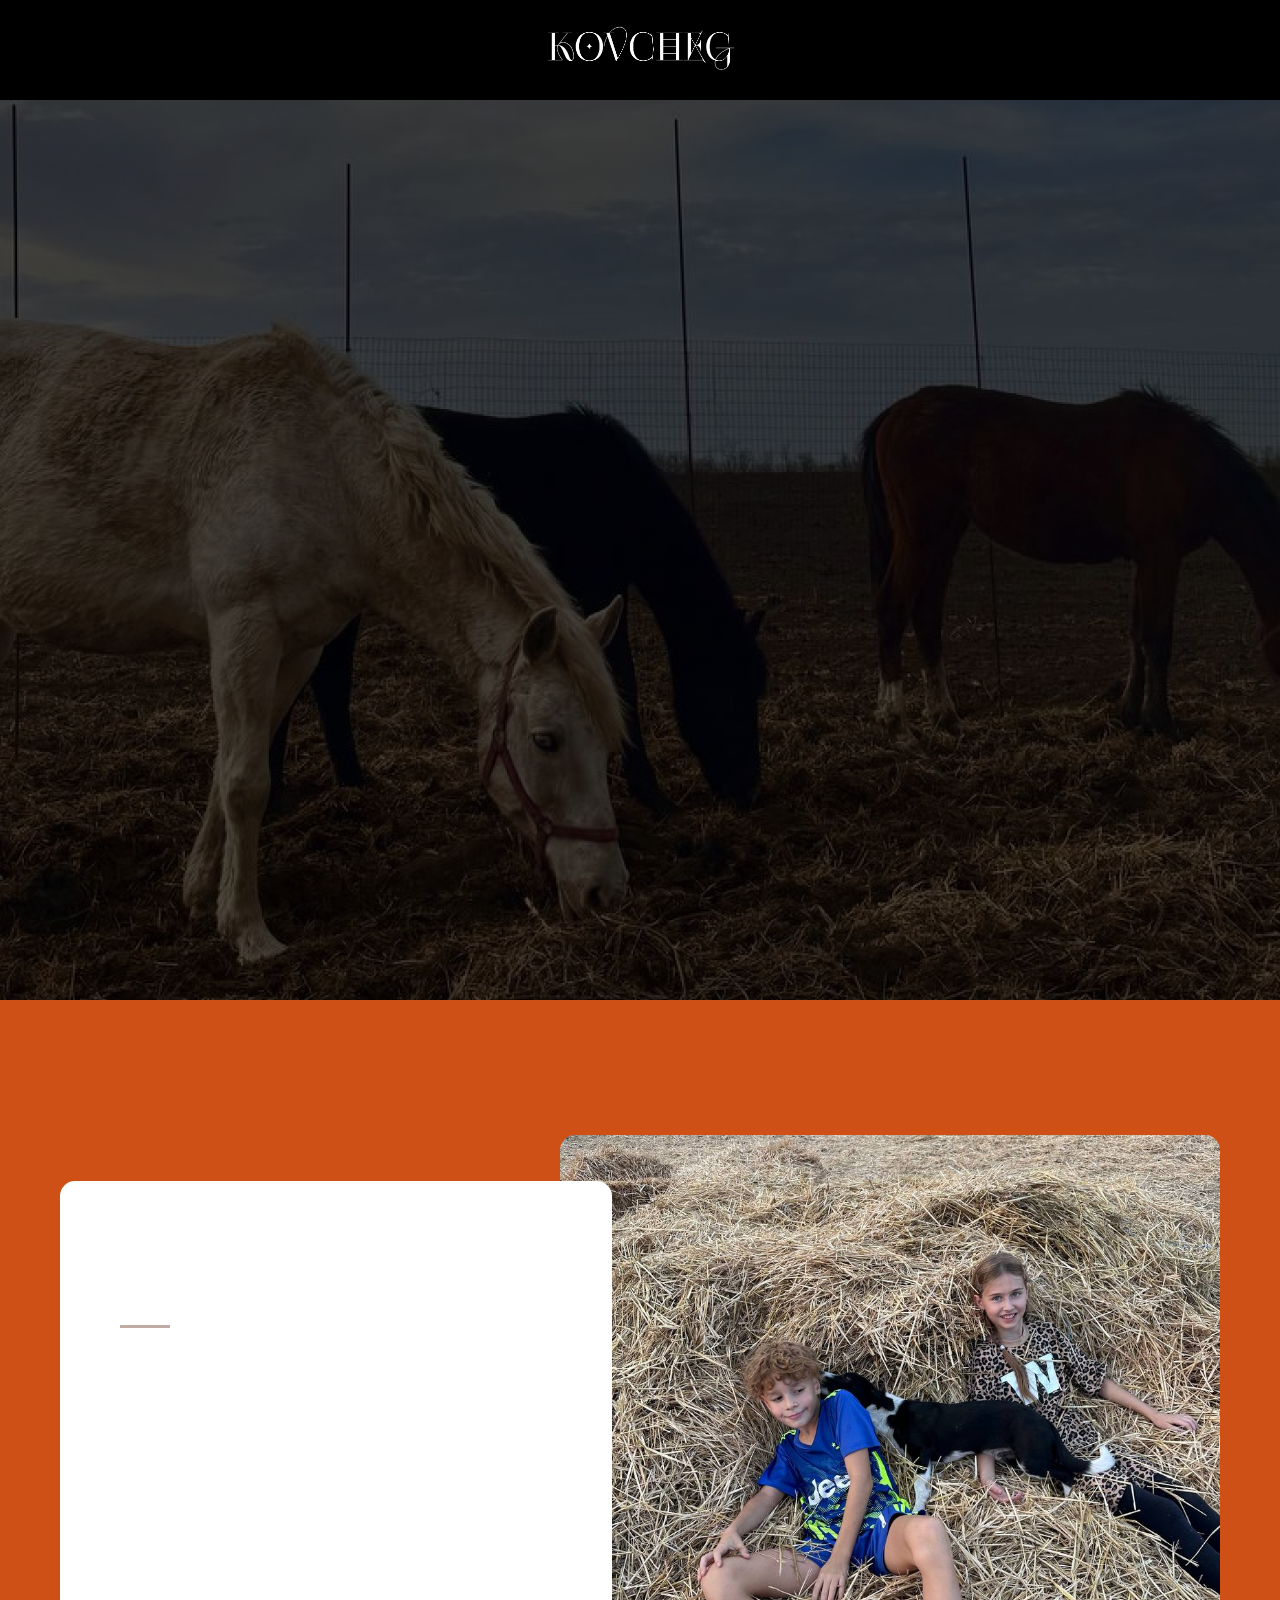
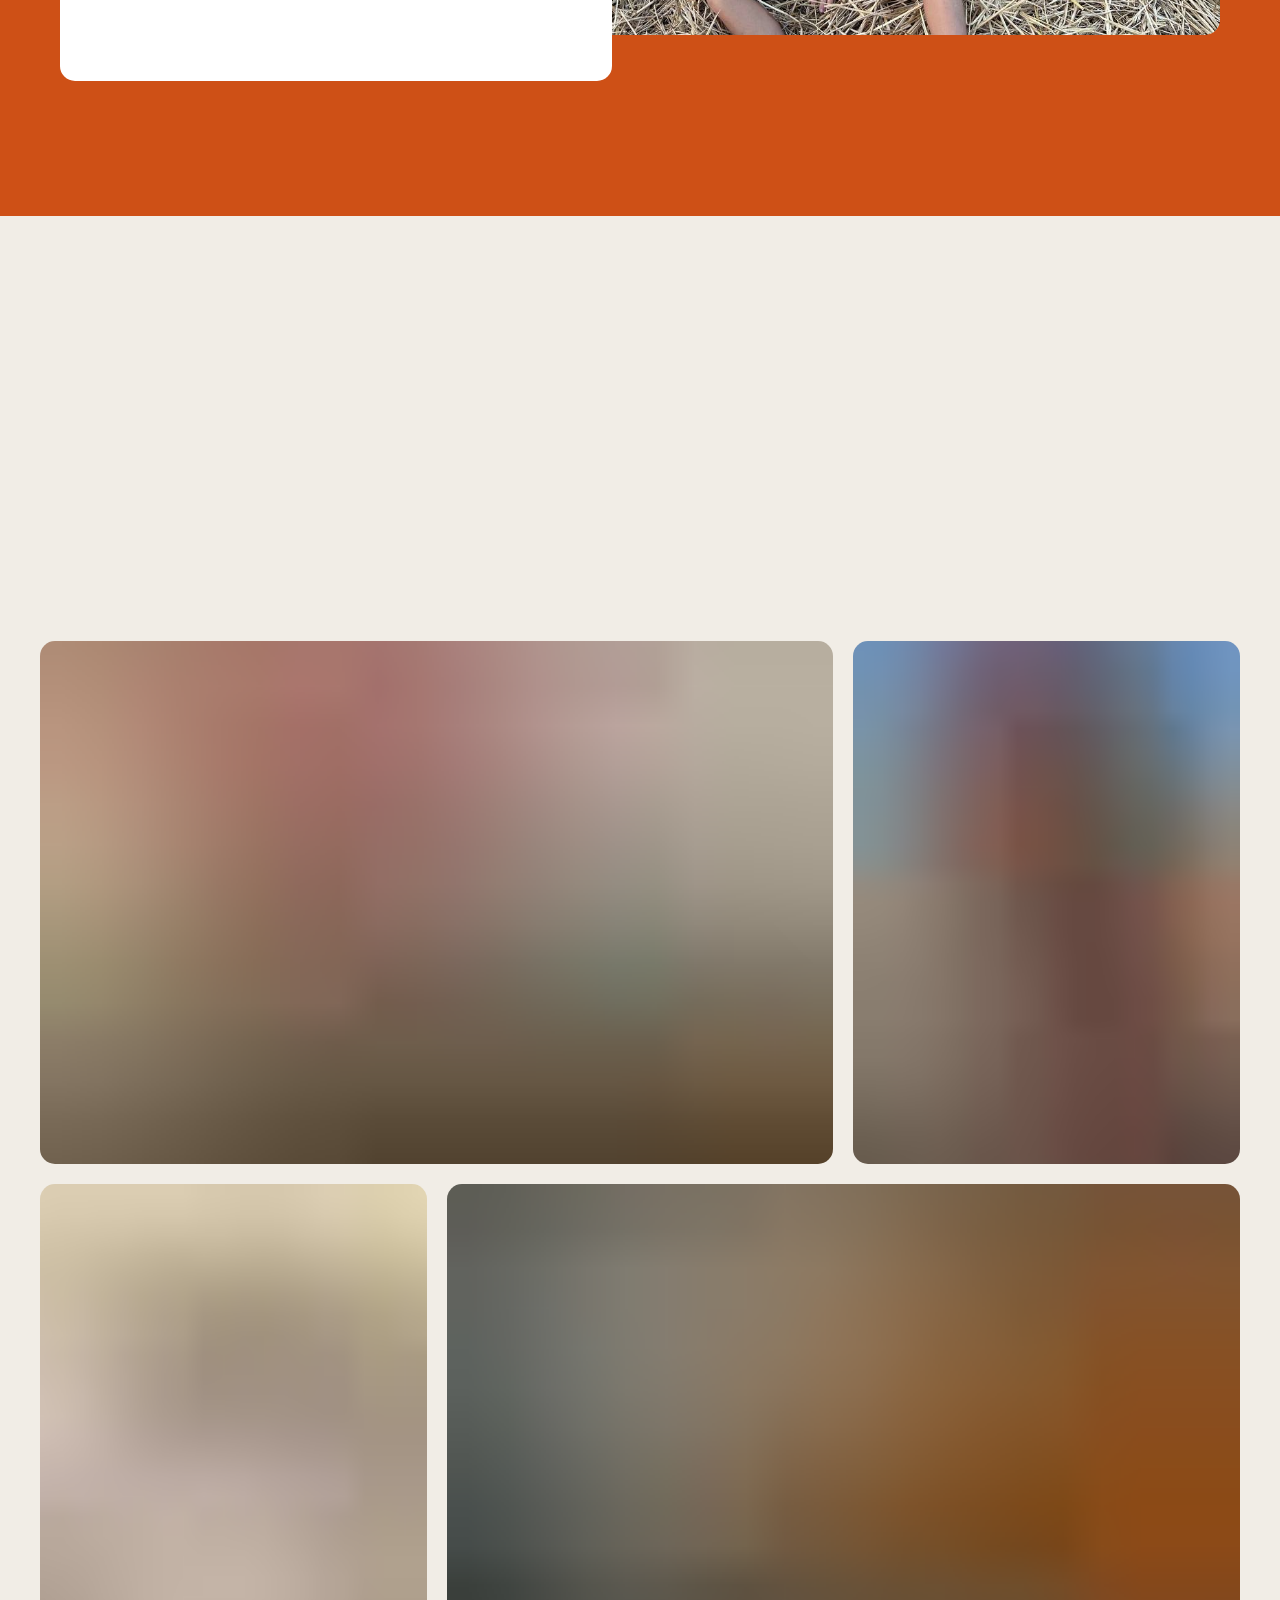
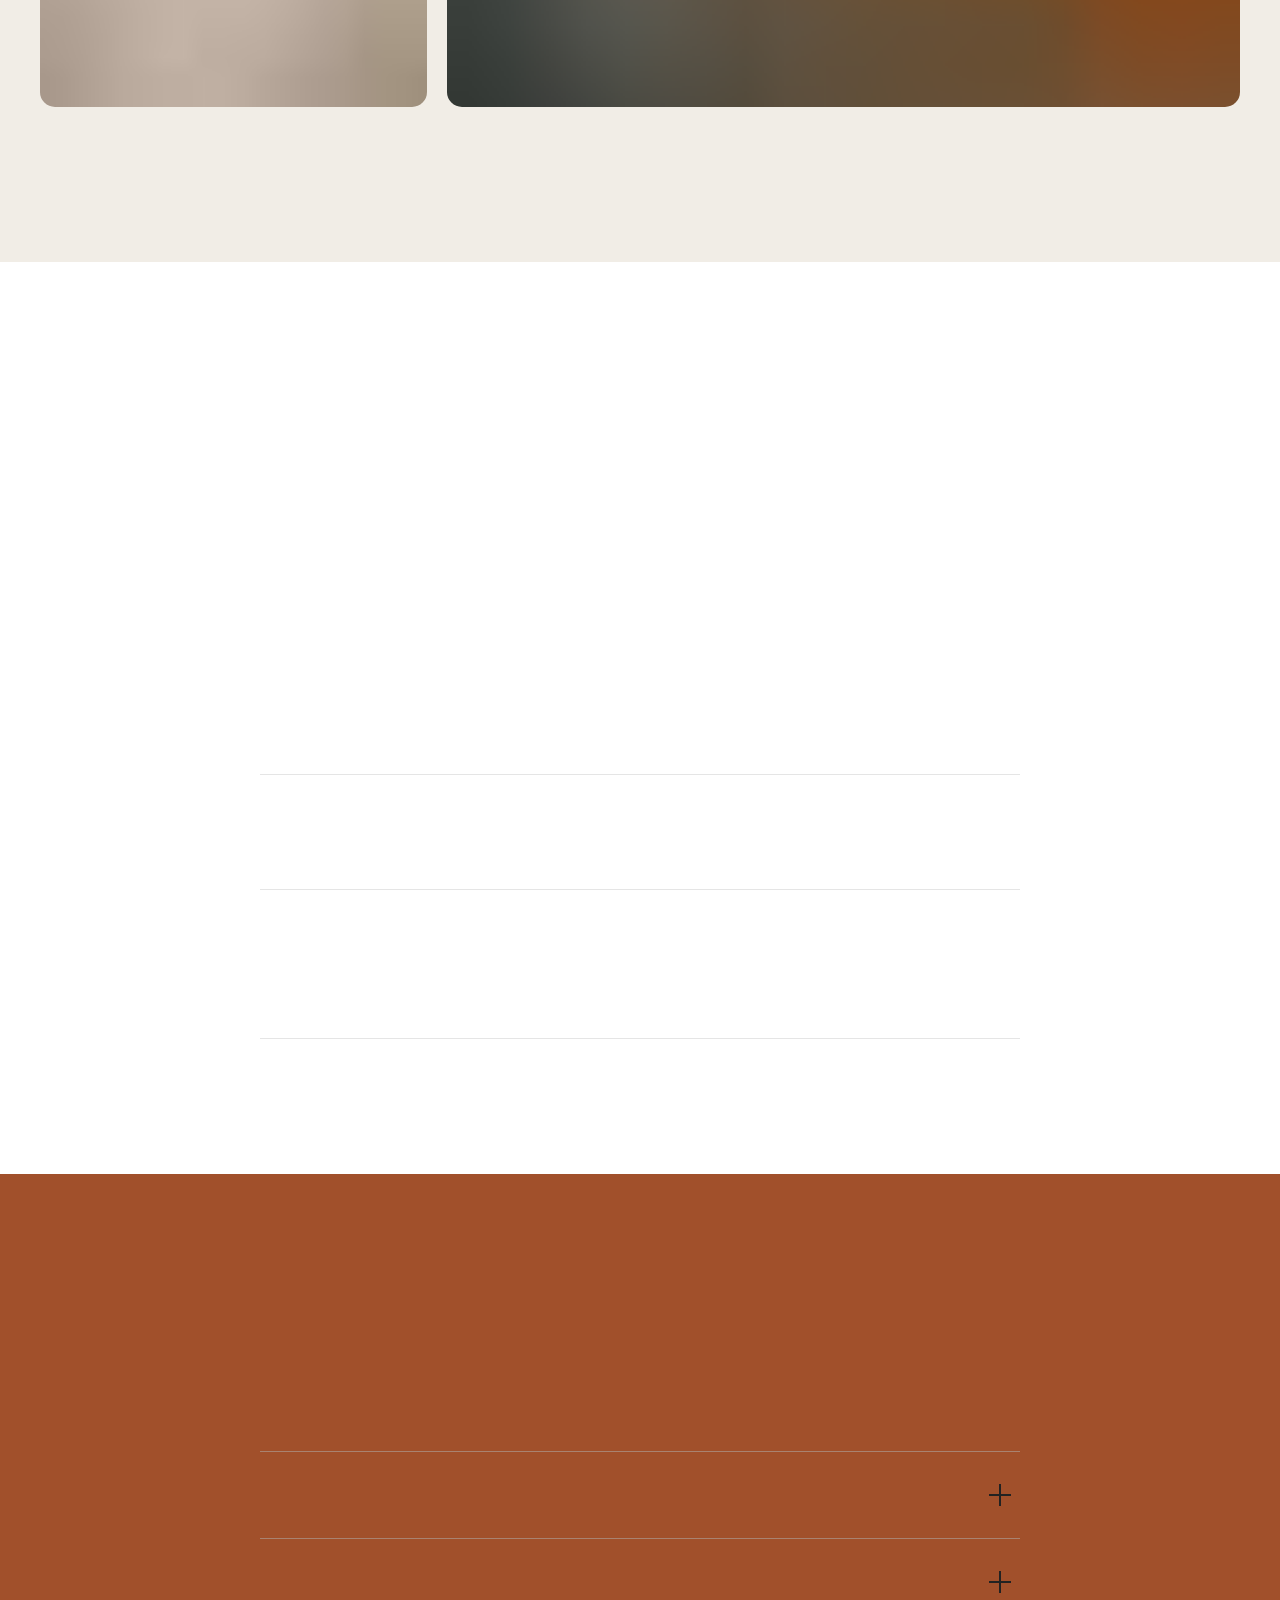
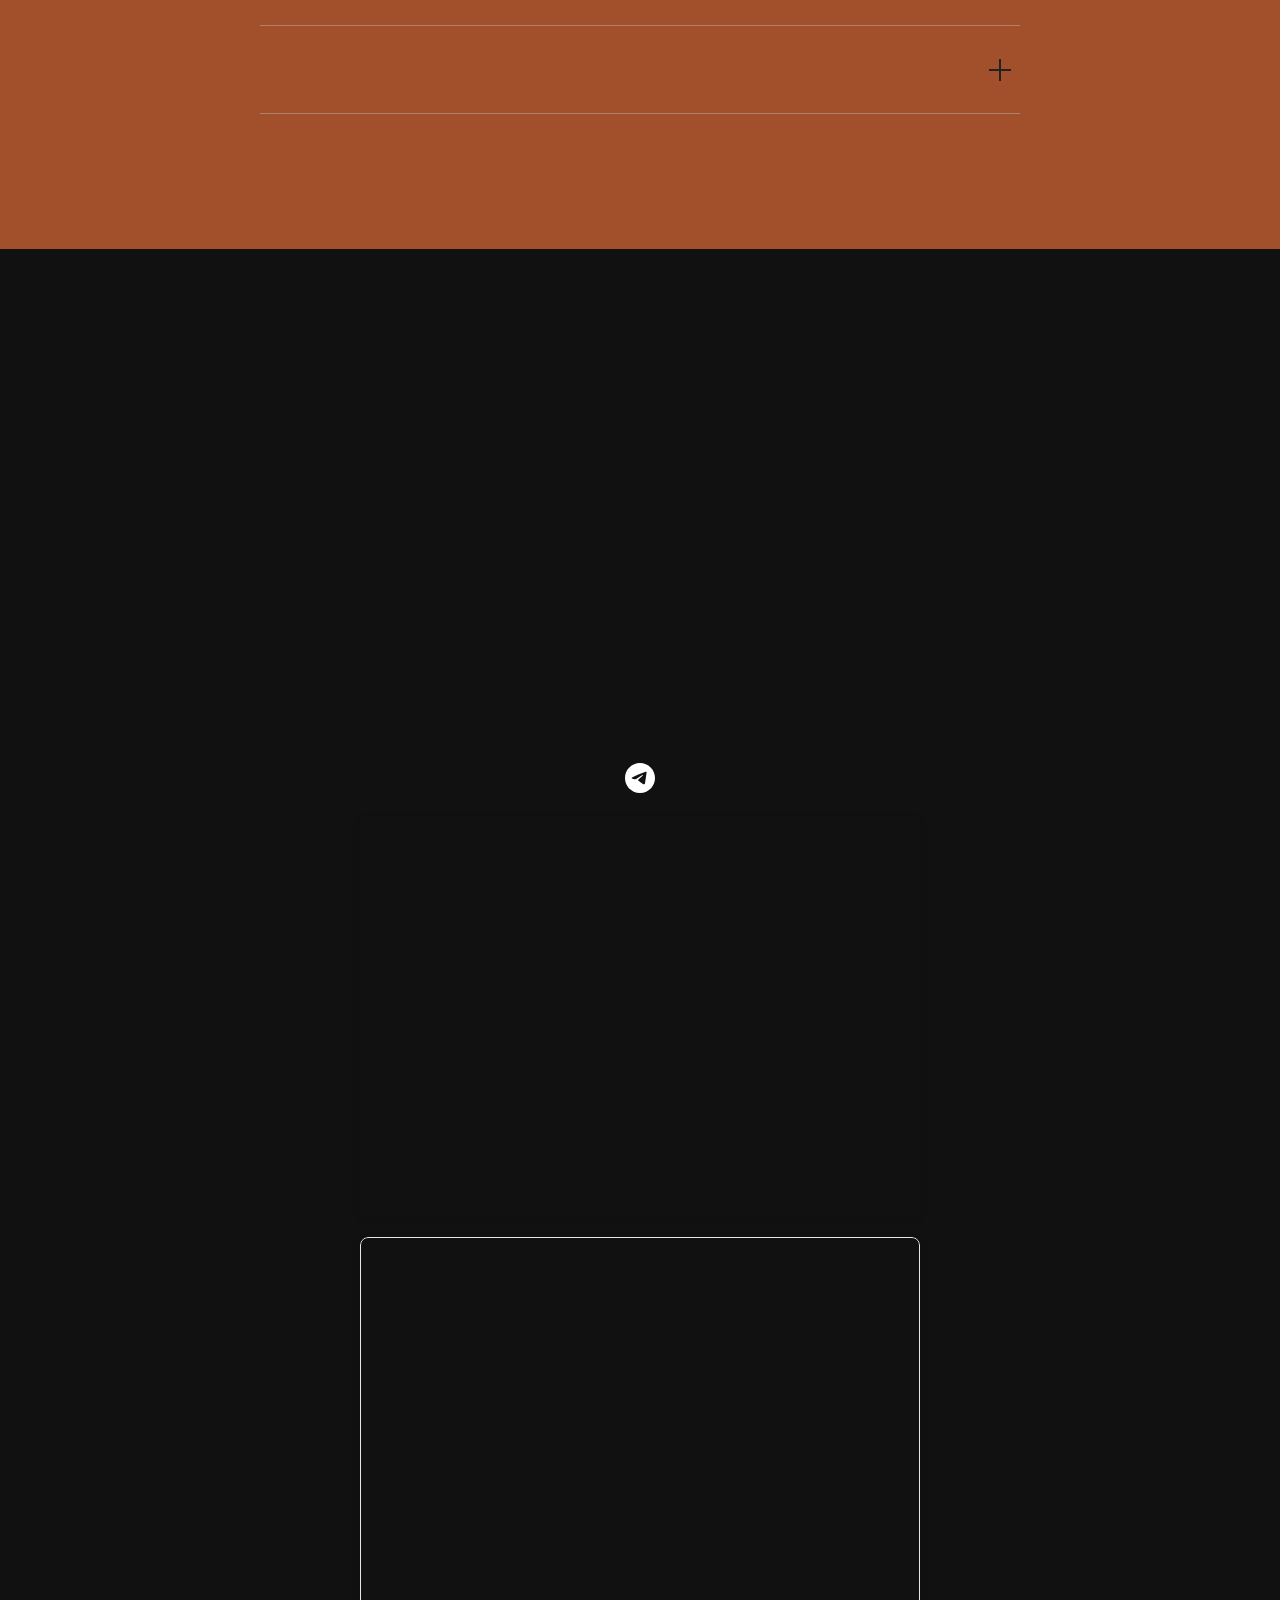
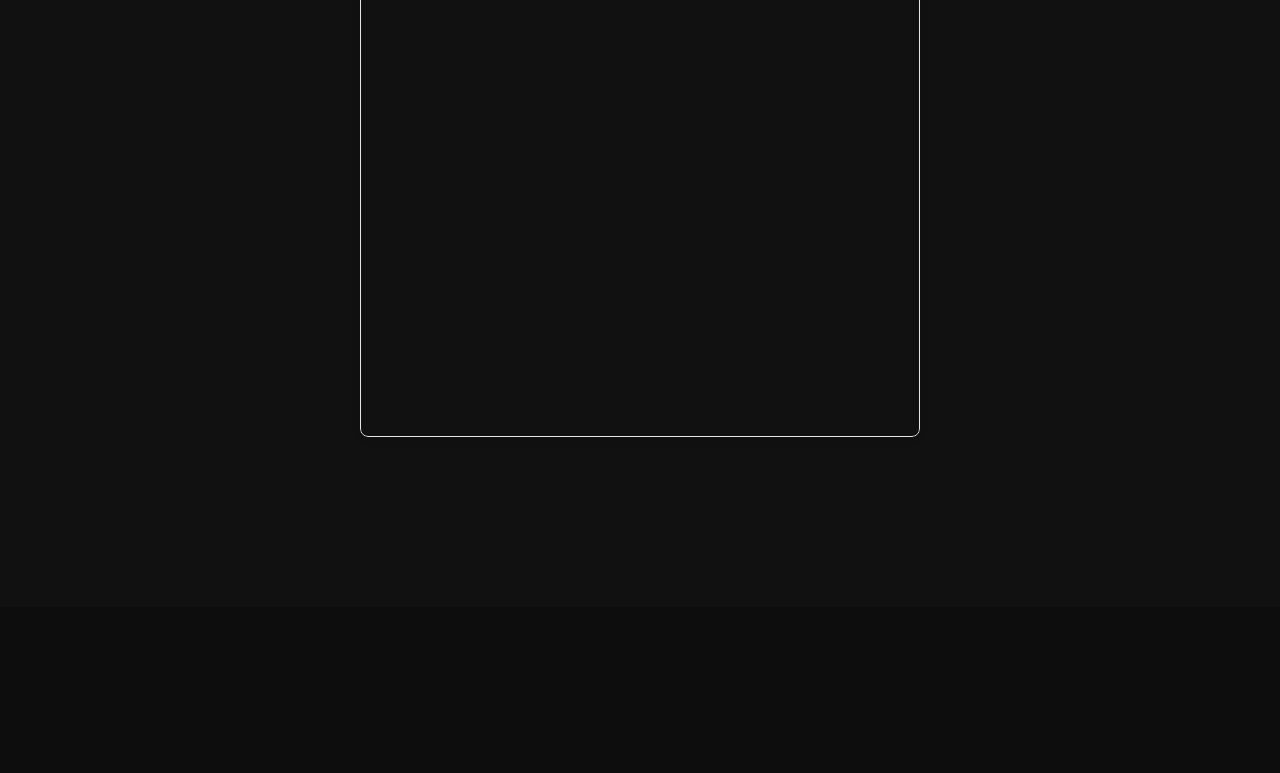
<file: index.html>
<!DOCTYPE html>
<html>
<head>
<meta charset="utf-8" />
<meta http-equiv="Content-Type" content="text/html; charset=utf-8" />
<meta name="viewport" content="width=device-width, initial-scale=1.0" />
<!--metatextblock-->
<title>Эко-ферма Ковчег: отдых с животными</title>
<meta property="og:url" content="http://eco-ferma-kovcheg.tilda.ws" />
<meta property="og:title" content="Эко-ферма Ковчег: отдых с животными" />
<meta property="og:description" content="" />
<meta property="og:type" content="website" />
<meta property="og:image" content="images/tild3435-6239-4163-b735-316566316239__-__resize__504x__rectangle_86.png" />
<link rel="canonical" href="http://eco-ferma-kovcheg.tilda.ws">
<link rel="stylesheet" href="styles.css">
<!--/metatextblock-->
<meta name="format-detection" content="telephone=no" />
<meta http-equiv="x-dns-prefetch-control" content="on">
<link rel="dns-prefetch" href="https://ws.tildacdn.com">
<link rel="dns-prefetch" href="https://fonts.tildacdn.com">
<link rel="shortcut icon" href="images/tildafavicon.ico" type="image/x-icon" />
<!-- Assets -->
<script src="https://neo.tildacdn.com/js/tilda-fallback-1.0.min.js" async charset="utf-8"></script>
<link rel="stylesheet" href="css/tilda-grid-3.0.min.css" type="text/css" media="all" onerror="this.loaderr='y';"/>
<link rel="stylesheet" href="css/tilda-blocks-page70632613.min.css?t=1750288847" type="text/css" media="all" onerror="this.loaderr='y';" />
<link rel="stylesheet" href="css/tilda-cover-1.0.min.css" type="text/css" media="all" onerror="this.loaderr='y';" />
<link rel="stylesheet" href="css/tilda-slds-1.4.min.css" type="text/css" media="print" onload="this.media='all';" onerror="this.loaderr='y';" />
<noscript><link rel="stylesheet" href="css/tilda-slds-1.4.min.css" type="text/css" media="all" /></noscript>
<link rel="stylesheet" href="css/tilda-zoom-2.0.min.css" type="text/css" media="print" onload="this.media='all';" onerror="this.loaderr='y';" />
<noscript><link rel="stylesheet" href="css/tilda-zoom-2.0.min.css" type="text/css" media="all" /></noscript>
<script type="text/javascript">TildaFonts=["90001","90002"];</script>
<script type="text/javascript" src="js/tilda-fonts.min.js" charset="utf-8" onerror="this.loaderr='y';"></script>
<script nomodule src="js/tilda-polyfill-1.0.min.js" charset="utf-8"></script>
<script type="text/javascript">function t_onReady(func) {if(document.readyState!='loading') {func();} else {document.addEventListener('DOMContentLoaded',func);}}
function t_onFuncLoad(funcName,okFunc,time) {if(typeof window[funcName]==='function') {okFunc();} else {setTimeout(function() {t_onFuncLoad(funcName,okFunc,time);},(time||100));}}function t_throttle(fn,threshhold,scope) {return function() {fn.apply(scope||this,arguments);};}</script>
<script src="js/tilda-scripts-3.0.min.js" charset="utf-8" defer onerror="this.loaderr='y';"></script>
<script src="js/tilda-blocks-page70632613.min.js?t=1750288847" charset="utf-8" async onerror="this.loaderr='y';"></script>
<script src="js/lazyload-1.3.min.export.js" charset="utf-8" async onerror="this.loaderr='y';"></script>
<script src="js/tilda-menu-1.0.min.js" charset="utf-8" async onerror="this.loaderr='y';"></script>
<script src="js/tilda-cover-1.0.min.js" charset="utf-8" async onerror="this.loaderr='y';"></script>
<script src="js/tilda-slds-1.4.min.js" charset="utf-8" async onerror="this.loaderr='y';"></script>
<script src="js/hammer.min.js" charset="utf-8" async onerror="this.loaderr='y';"></script>
<script src="js/tilda-zoom-2.0.min.js" charset="utf-8" async onerror="this.loaderr='y';"></script>
<script src="js/tilda-skiplink-1.0.min.js" charset="utf-8" async onerror="this.loaderr='y';"></script>
<script src="js/tilda-events-1.0.min.js" charset="utf-8" async onerror="this.loaderr='y';"></script>
<script type="text/javascript">window.dataLayer=window.dataLayer||[];</script>
<script type="text/javascript">(function() {if((/bot|google|yandex|baidu|bing|msn|duckduckbot|teoma|slurp|crawler|spider|robot|crawling|facebook/i.test(navigator.userAgent))===false&&typeof(sessionStorage)!='undefined'&&sessionStorage.getItem('visited')!=='y'&&document.visibilityState){var style=document.createElement('style');style.type='text/css';style.innerHTML='@media screen and (min-width: 980px) {.t-records {opacity: 0;}.t-records_animated {-webkit-transition: opacity ease-in-out .2s;-moz-transition: opacity ease-in-out .2s;-o-transition: opacity ease-in-out .2s;transition: opacity ease-in-out .2s;}.t-records.t-records_visible {opacity: 1;}}';document.getElementsByTagName('head')[0].appendChild(style);function t_setvisRecs(){var alr=document.querySelectorAll('.t-records');Array.prototype.forEach.call(alr,function(el) {el.classList.add("t-records_animated");});setTimeout(function() {Array.prototype.forEach.call(alr,function(el) {el.classList.add("t-records_visible");});sessionStorage.setItem("visited","y");},400);}
document.addEventListener('DOMContentLoaded',t_setvisRecs);}})();</script></head>
<body class="t-body" style="margin:0;">
<!--allrecords-->
<div id="allrecords" data-tilda-export="yes" class="t-records" data-hook="blocks-collection-content-node" data-tilda-project-id="13626491" data-tilda-page-id="70632613" data-tilda-formskey="becd44d2d61f416210752b8013626491" data-tilda-cookie="no" data-tilda-lazy="yes" data-tilda-root-zone="com">
<div id="rec1095527251" class="r t-rec" style=" " data-animationappear="off" data-record-type="454">
<!-- T454 -->
<div id="nav1095527251marker"></div>
<div id="nav1095527251" class="t454 t454__positionstatic " style="background-color: rgba(0,0,0,1); height:100px; " data-bgcolor-hex="#000000" data-bgcolor-rgba="rgba(0,0,0,1)" data-navmarker="nav1095527251marker" data-appearoffset="" data-bgopacity-two="" data-menushadow="" data-menushadow-css="" data-bgopacity="1" data-menu="yes">
<div class="t454__maincontainer t454__c12collumns" style="height:100px;">
<div class="t454__logowrapper">
<div class="t454__logowrapper2">
<div style="display: block;">
<a href="t.me/ferma_kovcheg">
<img class="t454__imglogo t454__imglogomobile"
src="images/tild3435-6239-4163-b735-316566316239__rectangle_86.png"
imgfield="img"
style="max-width: 220px; width: 220px;"
alt="Company">
</a>
</div>
</div>
</div>
<div class="t454__leftwrapper" style="padding-left:20px; padding-right:160px; text-align: left;">
<nav class="t454__leftmenuwrapper">
<ul role="list" class="t454__list t-menu__list">
<li class="t454__list_item"
style="padding:0 15px 0 0;">
<a class="t-menu__link-item"
href="#rec1095527261" data-menu-submenu-hook="" data-menu-item-number="1">
О нас
</a>
</li>
<li class="t454__list_item"
style="padding:0 0 0 15px;">
<a class="t-menu__link-item"
href="#rec1095527266" data-menu-submenu-hook="" data-menu-item-number="2">
Фото фермы
</a>
</li>
</ul>
</nav>
</div>
<div class="t454__rightwrapper" style="padding-right:20px; padding-left:160px; text-align: right;">
<nav class="t454__rightmenuwrapper">
<ul class="t454__list t-menu__list">
<li class="t454__list_item" style="padding:0 15px 0 0;">
<a class="t-menu__link-item" href="#rec1095527286" data-menu-submenu-hook="" data-menu-item-number="3">Контакты</a>
</li>
<li class="t454__list_item" style="padding:0 0 0 15px;">
<a class="t-menu__link-item" href="#rec1095527276" data-menu-submenu-hook="" data-menu-item-number="4">Что включено</a>
</li>
</ul>
</nav>
</div>
</div>
</div>
<style>@media screen and (max-width:980px){#rec1095527251 .t454__leftcontainer{padding:20px;}}@media screen and (max-width:980px){#rec1095527251 .t454__imglogo{padding:20px 0;}}</style>
<script>t_onReady(function() {t_onFuncLoad('t_menu__highlightActiveLinks',function() {t_menu__highlightActiveLinks('.t454__list_item a');});});t_onFuncLoad('t_menu__setBGcolor',function() {window.addEventListener('resize',t_throttle(function() {t_menu__setBGcolor('1095527251','.t454');}));});t_onReady(function() {t_onFuncLoad('t_menu__setBGcolor',function() {t_menu__setBGcolor('1095527251','.t454');});t_onFuncLoad('t_menu__interactFromKeyboard',function() {t_menu__interactFromKeyboard('1095527251');});});</script>
<style>#rec1095527251 .t-menu__link-item{}@supports (overflow:-webkit-marquee) and (justify-content:inherit){#rec1095527251 .t-menu__link-item,#rec1095527251 .t-menu__link-item.t-active{opacity:1 !important;}}</style>
<style> #rec1095527251 .t454__logowrapper2 a{color:#ffffff;}#rec1095527251 a.t-menu__link-item{color:#ffffff;font-weight:600;}</style>
<style> #rec1095527251 .t454__logo{color:#ffffff;}</style>
<!--[if IE 8]>
<style>#rec1095527251 .t454{filter:progid:DXImageTransform.Microsoft.gradient(startColorStr='#D9000000',endColorstr='#D9000000');}</style>
<![endif]-->
</div>
<div id="rec1095527256" class="r t-rec" style=" " data-animationappear="off" data-record-type="168">
<!-- cover -->
<div class="t-cover" id="recorddiv1095527256"bgimgfield="img"style="height:100vh;background-image:url('images/tild6538-3366-4964-b732-383533393037__-__resize__20x__frame_268.png');">
<div class="t-cover__carrier" id="coverCarry1095527256"data-content-cover-id="1095527256"data-content-cover-bg="images/tild6538-3366-4964-b732-383533393037__frame_268.png"data-display-changed="true"data-content-cover-height="100vh"data-content-cover-parallax=""data-content-use-image-for-mobile-cover=""style="height:100vh;background-attachment:scroll; "itemscope itemtype="http://schema.org/ImageObject"><meta itemprop="image" content="images/tild6538-3366-4964-b732-383533393037__frame_268.png"></div>
<div class="t-cover__filter" style="height:100vh;background-image: -moz-linear-gradient(top, rgba(0,0,0,0.70), rgba(0,0,0,0.70));background-image: -webkit-linear-gradient(top, rgba(0,0,0,0.70), rgba(0,0,0,0.70));background-image: -o-linear-gradient(top, rgba(0,0,0,0.70), rgba(0,0,0,0.70));background-image: -ms-linear-gradient(top, rgba(0,0,0,0.70), rgba(0,0,0,0.70));background-image: linear-gradient(top, rgba(0,0,0,0.70), rgba(0,0,0,0.70));filter: progid:DXImageTransform.Microsoft.gradient(startColorStr='#4c000000', endColorstr='#4c000000');"></div>
<div class="t-container">
<div class="t-col t-row t-col_12">
<div class="t-cover__wrapper t-valign_bottom" style="height:100vh;">
<div class="t154 t-align_center" data-hook-content="covercontent">
<div class="t154__title t-title t-title_md" field="title">Эко-ферма Ковчег</div>
<div class="t154__descr t154__descr_center t-descr t-descr_xxxl" field="descr"><span style="font-family: Arial;">Семейный отдых на открытом воздухе и животными</span></div>
<span class="space"></span>
</div>
</div>
</div>
</div>
</div>
<style> #rec1095527256 .t154__uptitle{text-transform:uppercase;}</style>
</div>
<div id="rec1095527261" class="r t-rec t-rec_pt_135 t-rec_pt-res-480_90 t-rec_pb_135 t-rec_pb-res-480_90" style="padding-top:135px;padding-bottom:135px;background-color:#ce5016; " data-animationappear="off" data-record-type="814" data-bg-color="#ce5016">
<!-- t814 -->
<div class="t814">
<div class="t-container">
<div class="t814__top t-col t-col_5 " itemscope itemtype="http://schema.org/ImageObject">
<meta itemprop="image" content="images/tild3039-6163-4430-a462-643335386531__photo_2024-08-29_19-.jpg">
<div class="t814__blocktext-wrapper">
<div class="t814__blocktext t-align_left" style="background-color: #ffffff; left: 0;">
<div class="t814__content t-valign_middle">
<div class="t814__box">
<div class="t814__title t-title t-title_xs " field="title">Мы</div>
<div class="t-divider t814__line" style="background-color: #967566;opacity:0.60;"></div>
<div class="t814__descr t-descr t-descr_md " field="descr">приглашаем вас провести время на природе в кругу семьи. Наша миссия — сохранить экологическое равновесие и дать возможность людям насладиться общением с животными. У нас вы сможете покормить и погладить различных представителей фауны в естественной среде обитания.</div>
</div>
</div>
</div>
</div>
</div>
<div class="t-col t-col_7 " itemscope itemtype="http://schema.org/ImageObject">
<meta itemprop="image" content="images/tild3039-6163-4430-a462-643335386531__photo_2024-08-29_19-.jpg">
<div class="t814__blockimg-wrapper" style="padding-bottom:75.757575757576%;">
<div class="t814__blockimg t-bgimg " data-original="images/tild3039-6163-4430-a462-643335386531__photo_2024-08-29_19-.jpg"
bgimgfield="img"
style="background-image:url('images/tild3039-6163-4430-a462-643335386531__-__resizeb__20x__photo_2024-08-29_19-.jpg');"></div>
</div>
</div>
</div>
</div>
<script>t_onReady(function() {t_onFuncLoad('t814_init',function() {t814_init('1095527261');});});</script>
<style> #rec1095527261 .t814__title{color:#000000;}#rec1095527261 .t814__descr{color:#000000;}</style>
<style> #rec1095527261 .t814__blocktext{border-radius:15px;}#rec1095527261 .t814__blockimg{border-radius:15px;}</style>
</div>
<div id="rec1095527266" class="r t-rec t-rec_pt_135 t-rec_pt-res-480_90 t-rec_pb_135 t-rec_pb-res-480_90" style="padding-top:135px;padding-bottom:135px;background-color:#f1ede6; " data-animationappear="off" data-record-type="662" data-bg-color="#f1ede6">
<!-- t662 -->
<!-- @classes: t-descr t-descr_xxs -->
<div class="t662">
<div class="t662__container t662__container_indent ">
<div class="t-section__container t-container t-container_flex">
<div class="t-col t-col_12 ">
<div
class="t-section__title t-title t-title_xs t-align_center t-margin_auto"
field="btitle">
Фотографии фермы
</div>
<div
class="t-section__descr t-descr t-descr_xl t-align_center t-margin_auto"
field="bdescr">
Посмотрите наши чудесные фотографии! Вы увидите счастливые семьи и животных в их естественной среде. Полюбуйтесь красотой нашей фермы.
</div>
</div>
</div>
<style>.t-section__descr {max-width:560px;}#rec1095527266 .t-section__title {margin-bottom:40px;}#rec1095527266 .t-section__descr {margin-bottom:90px;}@media screen and (max-width:960px) {#rec1095527266 .t-section__title {margin-bottom:20px;}#rec1095527266 .t-section__descr {margin-bottom:45px;}}</style>
<style> #rec1095527266 .t-section__title{color:#000000;}#rec1095527266 .t-section__descr{color:#000000;max-width:829px;}</style>
<div class="t662__row t662__row_indent-20px t-row">
<div class="t662__tile t662__tile_lg t662__tile_lg_left" itemscope itemtype="http://schema.org/ImageObject">
<meta itemprop="image" content="images/tild6135-3130-4662-b165-303462393636__4.jpg">
<div class="t662__bgimg t-bgimg" data-original="images/tild6135-3130-4662-b165-303462393636__4.jpg"
bgimgfield="gi_img__0" data-lazy-rule="comm:resize,round:100" data-zoomable="yes" data-zoom-target="0" data-img-zoom-url="images/tild6135-3130-4662-b165-303462393636__4.jpg" style="background: url('images/tild6135-3130-4662-b165-303462393636__-__resizeb__20x__4.jpg') center center no-repeat;background-size: cover;">
</div>
</div>
<div class="t662__tile t662__tile_sm t662__tile_sm_right" itemscope
itemtype="http://schema.org/ImageObject">
<meta itemprop="image" content="images/tild3538-6333-4435-b863-626364303063__5.jpg">
<div class="t662__bgimg t-bgimg"
bgimgfield="gi_img__1" data-original="images/tild3538-6333-4435-b863-626364303063__5.jpg" data-lazy-rule="comm:resize,round:100" data-zoomable="yes" data-zoom-target="1" data-img-zoom-url="images/tild3538-6333-4435-b863-626364303063__5.jpg" style="background: url('images/tild3538-6333-4435-b863-626364303063__-__resizeb__20x__5.jpg') center center no-repeat;background-size: cover;">
</div>
</div>
</div>
<div class="t662__row t662__row_indent-20px t-row">
<div class="t662__tile t662__tile_sm t662__tile_sm_left" itemscope itemtype="http://schema.org/ImageObject">
<meta itemprop="image" content="images/tild6234-6665-4364-b139-316239306435__3.jpg">
<div class="t662__bgimg t-bgimg" data-original="images/tild6234-6665-4364-b139-316239306435__3.jpg"
bgimgfield="gi_img__2" data-lazy-rule="comm:resize,round:100" data-zoomable="yes" data-zoom-target="2" data-img-zoom-url="images/tild6234-6665-4364-b139-316239306435__3.jpg" style="background: url('images/tild6234-6665-4364-b139-316239306435__-__resizeb__20x__3.jpg') center center no-repeat;background-size: cover;">
</div>
</div>
<div class="t662__tile t662__tile_lg t662__tile_lg_right" itemscope
itemtype="http://schema.org/ImageObject">
<meta itemprop="image" content="images/tild6266-6432-4161-a636-363536303937__2.jpg">
<div class="t662__bgimg t-bgimg"
bgimgfield="gi_img__3" data-original="images/tild6266-6432-4161-a636-363536303937__2.jpg" data-lazy-rule="comm:resize,round:100" data-zoomable="yes" data-zoom-target="3" data-img-zoom-url="images/tild6266-6432-4161-a636-363536303937__2.jpg" style="background: url('images/tild6266-6432-4161-a636-363536303937__-__resizeb__20x__2.jpg') center center no-repeat;background-size: cover;">
</div>
</div>
</div>
</div>
</div>
<!--[if (IE 8)|(IE 9)]>
<style>.t662__tile_sm .t662__bgimg{padding-bottom:137%;}</style>
<![endif]-->
<style> #rec1095527266 .t662__bgimg{border-radius:15px;}</style>
</div>
<div id="rec1095527276" class="r t-rec t-rec_pt_135 t-rec_pt-res-480_90 t-rec_pb_135 t-rec_pb-res-480_90" style="padding-top:135px;padding-bottom:135px;background-color:#ffffff; " data-animationappear="off" data-record-type="792" data-bg-color="#ffffff">
<!-- T792 -->
<div class="t792">
<div class="t-section__container t-container t-container_flex">
<div class="t-col t-col_12 ">
<div
class="t-section__title t-title t-title_xs t-align_center t-margin_auto"
field="btitle">
Развлечения на ферме
</div>
<div
class="t-section__descr t-descr t-descr_xl t-align_center t-margin_auto"
field="bdescr">
Мы предлагаем интересные развлечения для всей семьи: от кормления животных до игр. Создайте незабываемые воспоминания и узнайте новое о наших животных.
</div>
</div>
</div>
<style>.t-section__descr {max-width:560px;}#rec1095527276 .t-section__title {margin-bottom:40px;}#rec1095527276 .t-section__descr {margin-bottom:90px;}@media screen and (max-width:960px) {#rec1095527276 .t-section__title {margin-bottom:20px;}#rec1095527276 .t-section__descr {margin-bottom:45px;}}</style>
<style> #rec1095527276 .t-section__title{color:#000000;}#rec1095527276 .t-section__descr{color:#000000;max-width:754px;}</style>
<div class="t-container">
<div class="t792__col t-col t-col_8 t-prefix_2">
<div class="t792__wrapper">
<div class="t792__uptitle t-uptitle t-uptitle_xs" field="li_uptitle__2987587613610">Общение с животными</div>
<div class="t792__text-wrapper t-valign_top">
<div class="t792__title t-heading t-heading_sm" field="li_title__2987587613610">Покормите и погладьте животных</div>
</div>
<div class="t792__price-wrapper t-valign_top">
<div class="t792__price t-name t-name_lg" field="li_text__2987587613610">Бесплатно</div>
</div>
</div>
<div class="t-divider t792__line" style="margin-top: 28px; "></div>
</div>
<div class="t792__col t-col t-col_8 t-prefix_2">
<div class="t792__wrapper">
<div class="t792__uptitle t-uptitle t-uptitle_xs" field="li_uptitle__2987587613611">Прогулки по ферме</div>
<div class="t792__text-wrapper t-valign_top">
<div class="t792__title t-heading t-heading_sm" field="li_title__2987587613611">Исследуйте территорию фермы</div>
</div>
<div class="t792__price-wrapper t-valign_top">
<div class="t792__price t-name t-name_lg" field="li_text__2987587613611">Бесплатно</div>
</div>
</div>
<div class="t-divider t792__line" style="margin-top: 28px; "></div>
</div>
<div class="t792__col t-col t-col_8 t-prefix_2">
<div class="t792__wrapper">
<div class="t792__uptitle t-uptitle t-uptitle_xs" field="li_uptitle__2987587613612">Организация пикника</div>
<div class="t792__text-wrapper t-valign_top">
<div class="t792__title t-heading t-heading_sm" field="li_title__2987587613612">Привезите еду и отдохните на природе</div>
</div>
<div class="t792__price-wrapper t-valign_top">
<div class="t792__price t-name t-name_lg" field="li_text__2987587613612">по тарифам кафе</div>
</div>
</div>
<div class="t-divider t792__line" style="margin-top: 28px; "></div>
</div>
</div>
</div>
<style> #rec1095527276 .t792__title{color:#000000;}#rec1095527276 .t792__price{color:#000000;}</style>
</div>
<div id="rec1095527281" class="r t-rec t-rec_pt_135 t-rec_pt-res-480_90 t-rec_pb_135 t-rec_pb-res-480_90" style="padding-top:135px;padding-bottom:135px;background-color:#a1502b; " data-animationappear="off" data-record-type="849" data-bg-color="#a1502b">
<!-- t849-->
<div class="t849">
<div class="t-section__container t-container t-container_flex">
<div class="t-col t-col_12 ">
<div
class="t-section__title t-title t-title_xs t-align_center t-margin_auto"
field="btitle">
Планирование визита
</div>
</div>
</div>
<style>.t-section__descr {max-width:560px;}#rec1095527281 .t-section__title {margin-bottom:90px;}#rec1095527281 .t-section__descr {}@media screen and (max-width:960px) {#rec1095527281 .t-section__title {margin-bottom:45px;}}</style>
<style> #rec1095527281 .t-section__title{color:#ffffff;}</style>
<div class="t-container">
<div class="t-item t-col t-col_8 t-prefix_2">
<div class="t849__accordion" data-accordion="false">
<div class="t849__wrapper">
<div class="t849__header " style="border-top: 1px solid #a98270">
<button type="button"
class="t849__trigger-button "
aria-controls="accordion1_1095527281"
aria-expanded="false">
<span class="t849__title t-name t-name_xl" field="li_title__3557140218030">В какое время работает база отдыха?</span>
<svg class="t849__icon" role="presentation" focusable="false" viewBox="0 0 40 40" xmlns="http://www.w3.org/2000/svg">
<circle cx="20" cy="20" r="20" stroke-width="0" />
<g class="t849__lines" stroke-width="2px" fill="none">
<path d="M9 20H31" />
<path d="M20 9V31" />
</g>
</svg>
</button>
</div>
<div class="t849__content"
id="accordion1_1095527281"
hidden >
<div class="t849__textwrapper">
<div class="t849__text t-descr t-descr_sm" field="li_descr__3557140218030">Время работы базы отдыха с 08:00–20:00 каждый день!</div>
</div>
</div>
</div>
</div>
</div>
<div class="t-item t-col t-col_8 t-prefix_2">
<div class="t849__accordion" data-accordion="false">
<div class="t849__wrapper">
<div class="t849__header " style="border-top: 1px solid #a98270">
<button type="button"
class="t849__trigger-button "
aria-controls="accordion2_1095527281"
aria-expanded="false">
<span class="t849__title t-name t-name_xl" field="li_title__3557140218031">Какова стоимость билетов?</span>
<svg class="t849__icon" role="presentation" focusable="false" viewBox="0 0 40 40" xmlns="http://www.w3.org/2000/svg">
<circle cx="20" cy="20" r="20" stroke-width="0" />
<g class="t849__lines" stroke-width="2px" fill="none">
<path d="M9 20H31" />
<path d="M20 9V31" />
</g>
</svg>
</button>
</div>
<div class="t849__content"
id="accordion2_1095527281"
hidden >
<div class="t849__textwrapper">
<div class="t849__text t-descr t-descr_sm" field="li_descr__3557140218031">Бесплатно! единственное условие покормить наш четвероногий персонал : )</div>
</div>
</div>
</div>
</div>
</div>
<div class="t-item t-col t-col_8 t-prefix_2">
<div class="t849__accordion" data-accordion="false">
<div class="t849__wrapper">
<div class="t849__header " style="border-top: 1px solid #a98270">
<button type="button"
class="t849__trigger-button "
aria-controls="accordion3_1095527281"
aria-expanded="false">
<span class="t849__title t-name t-name_xl" field="li_title__3557140218032">Как добраться до нас?</span>
<svg class="t849__icon" role="presentation" focusable="false" viewBox="0 0 40 40" xmlns="http://www.w3.org/2000/svg">
<circle cx="20" cy="20" r="20" stroke-width="0" />
<g class="t849__lines" stroke-width="2px" fill="none">
<path d="M9 20H31" />
<path d="M20 9V31" />
</g>
</svg>
</button>
</div>
<div class="t849__content"
id="accordion3_1095527281"
hidden >
<div class="t849__textwrapper">
<div class="t849__text t-descr t-descr_sm" field="li_descr__3557140218032">До базы отдыха можно добраться по адресу <a href="https://yandex.ru/maps/geo/dinskoye_selskoye_poseleniye/4558396081/">Краснодарский край, Динское сельское поселение</a></div>
</div>
</div>
</div>
</div>
<div class="t849__border" style="height: 1px; background-color: #a98270"></div>
</div>
</div>
</div>
<style>@media (hover:hover) {#rec1095527281 .t849__trigger-button:hover .t849__icon {fill:#000000;stroke:#ffffff;}}#rec1095527281 .t849__trigger-button:focus-visible .t849__icon {fill:#000000;stroke:#ffffff;}</style>
<script type="text/javascript">t_onReady(function() {t_onFuncLoad('t849_init',function() {t849_init('1095527281');});});</script>
<style> #rec1095527281 .t849__title{color:#ffffff;}#rec1095527281 .t849__text{color:#ffffff;}</style>
</div>
<div id="rec1095527286" class="r t-rec t-rec_pt_150 t-rec_pb_150" style="padding-top:150px;padding-bottom:150px;background-color:#111111; " data-record-type="564" data-bg-color="#111111">
<!-- t564-->
<div class="t564">
<div class="t-container">
<div class="t-col t-col_4 t-prefix_4 t-align_center">
<img
src="images/tild3435-6239-4163-b735-316566316239__-__empty__rectangle_86.png" data-original="images/tild3435-6239-4163-b735-316566316239__rectangle_86.png"
class="t564__img t-img"
imgfield="img"
alt="">
<div class="t564__small-wrapper">
<div class="t564__text t-text t-text_md" field="text"><strong>Контакты</strong><br />+7 918 261-22-55 / +7 (989) 280-10-00<br /><br /><strong>Адресс</strong><br /><a href="https://yandex.ru/maps/geo/dinskoye_selskoye_poseleniye/4558396081/">Краснодарский край, Динское сельское поселение</a></div>
</div>
<div class="t-sociallinks">
<ul role="list" class="t-sociallinks__wrapper" aria-label="Social media links">
<!-- new soclinks --><li class="t-sociallinks__item t-sociallinks__item_telegram"><a href="t.me/ferma_kovcheg" target="_blank" rel="nofollow" aria-label="t.me/ferma_kovcheg" title="t.me/ferma_kovcheg" style="width: 30px; height: 30px;"><svg class="t-sociallinks__svg" role="presentation" width=30px height=30px viewBox="0 0 100 100" fill="none"
xmlns="http://www.w3.org/2000/svg"> <path fill-rule="evenodd" clip-rule="evenodd"
d="M50 100c27.614 0 50-22.386 50-50S77.614 0 50 0 0 22.386 0 50s22.386 50 50 50Zm21.977-68.056c.386-4.38-4.24-2.576-4.24-2.576-3.415 1.414-6.937 2.85-10.497 4.302-11.04 4.503-22.444 9.155-32.159 13.734-5.268 1.932-2.184 3.864-2.184 3.864l8.351 2.577c3.855 1.16 5.91-.129 5.91-.129l17.988-12.238c6.424-4.38 4.882-.773 3.34.773l-13.49 12.882c-2.056 1.804-1.028 3.35-.129 4.123 2.55 2.249 8.82 6.364 11.557 8.16.712.467 1.185.778 1.292.858.642.515 4.111 2.834 6.424 2.319 2.313-.516 2.57-3.479 2.57-3.479l3.083-20.226c.462-3.511.993-6.886 1.417-9.582.4-2.546.705-4.485.767-5.362Z"
fill="#ffffff" /> </svg></a></li><!-- /new soclinks -->
</ul>
</div>
</div>
</div>
</div>
 <div class="map-container">
        <div class="yandex-map">
            <a href="https://yandex.ru/maps/org/ekoferma_kovcheg/186798505973/?utm_medium=mapframe&utm_source=maps" class="map-link">Экоферма Ковчег</a>
            <a href="https://yandex.ru/maps/10995/krasnodar-krai/category/resort/184106400/?utm_medium=mapframe&utm_source=maps" class="map-link">База, дом отдыха в Краснодарском крае</a>
            <iframe src="https://yandex.ru/map-widget/v1/org/ekoferma_kovcheg/186798505973/?ll=39.252260%2C45.215171&z=12" width="560" height="400" frameborder="1" allowfullscreen="true"></iframe>
        </div>

        <div class="reviews-container">
            <iframe class="reviews-iframe" src="https://yandex.ru/maps-reviews-widget/186798505973?comments"></iframe>
            <a href="https://yandex.ru/maps/org/ekoferma_kovcheg/186798505973/" target="_blank" class="reviews-link"></a>
        </div>
    </div>
</div>
<div id="rec1095527651" class="r t-rec t-rec_pt_60 t-rec_pb_45" style="padding-top:60px;padding-bottom:45px;background-color:#0d0d0d; " data-record-type="56" data-bg-color="#0d0d0d">
<!-- T046 -->
<div class="t046">
<div class="t-container">
<div class="t-col t-col_6 t-prefix_3">
<div class="t046__text t-text t-text_xs" field="text"><br />ЭКО-ФЕРМА КОВЧЕГ. 2025. Краснодарский край.</div>
</div>
</div>
</div>
<style> #rec1095527651 .t046__text{color:#ffffff;}</style>
</div>
</div>

</body>
</html>
</file>
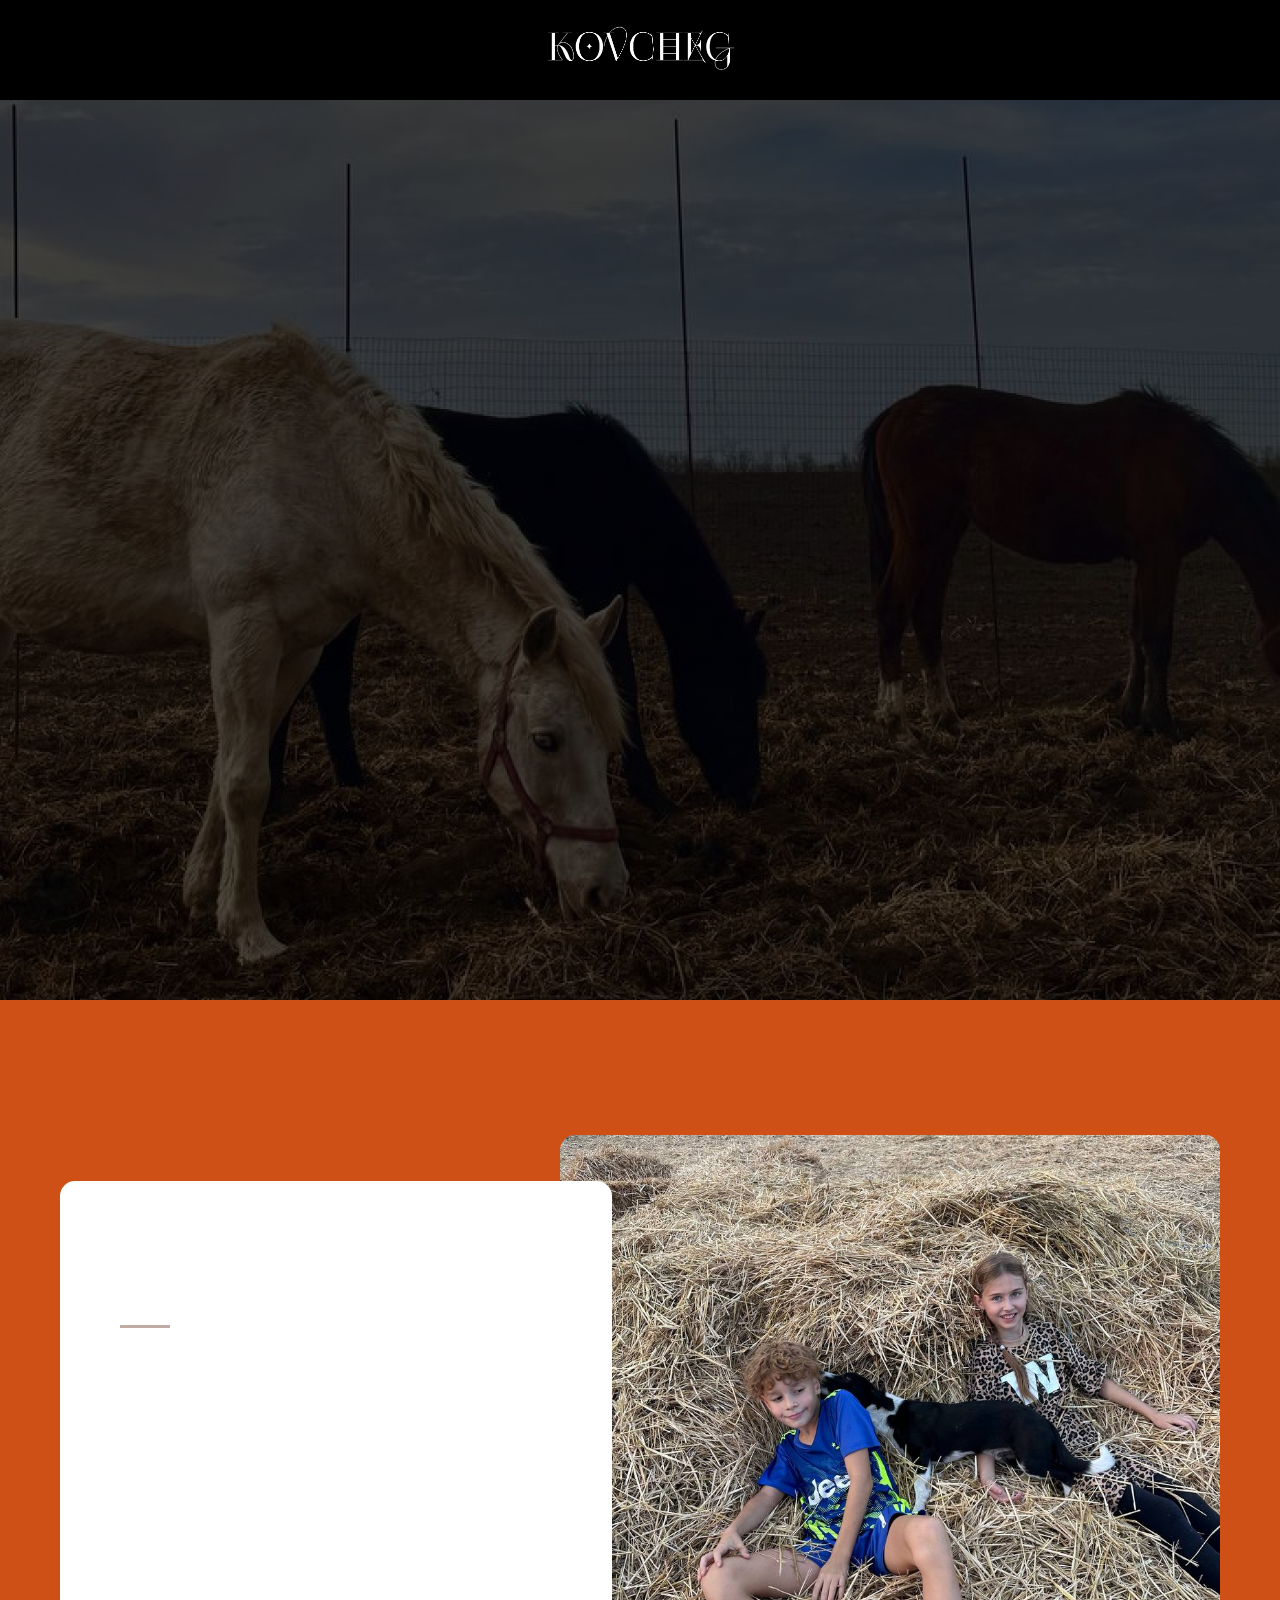
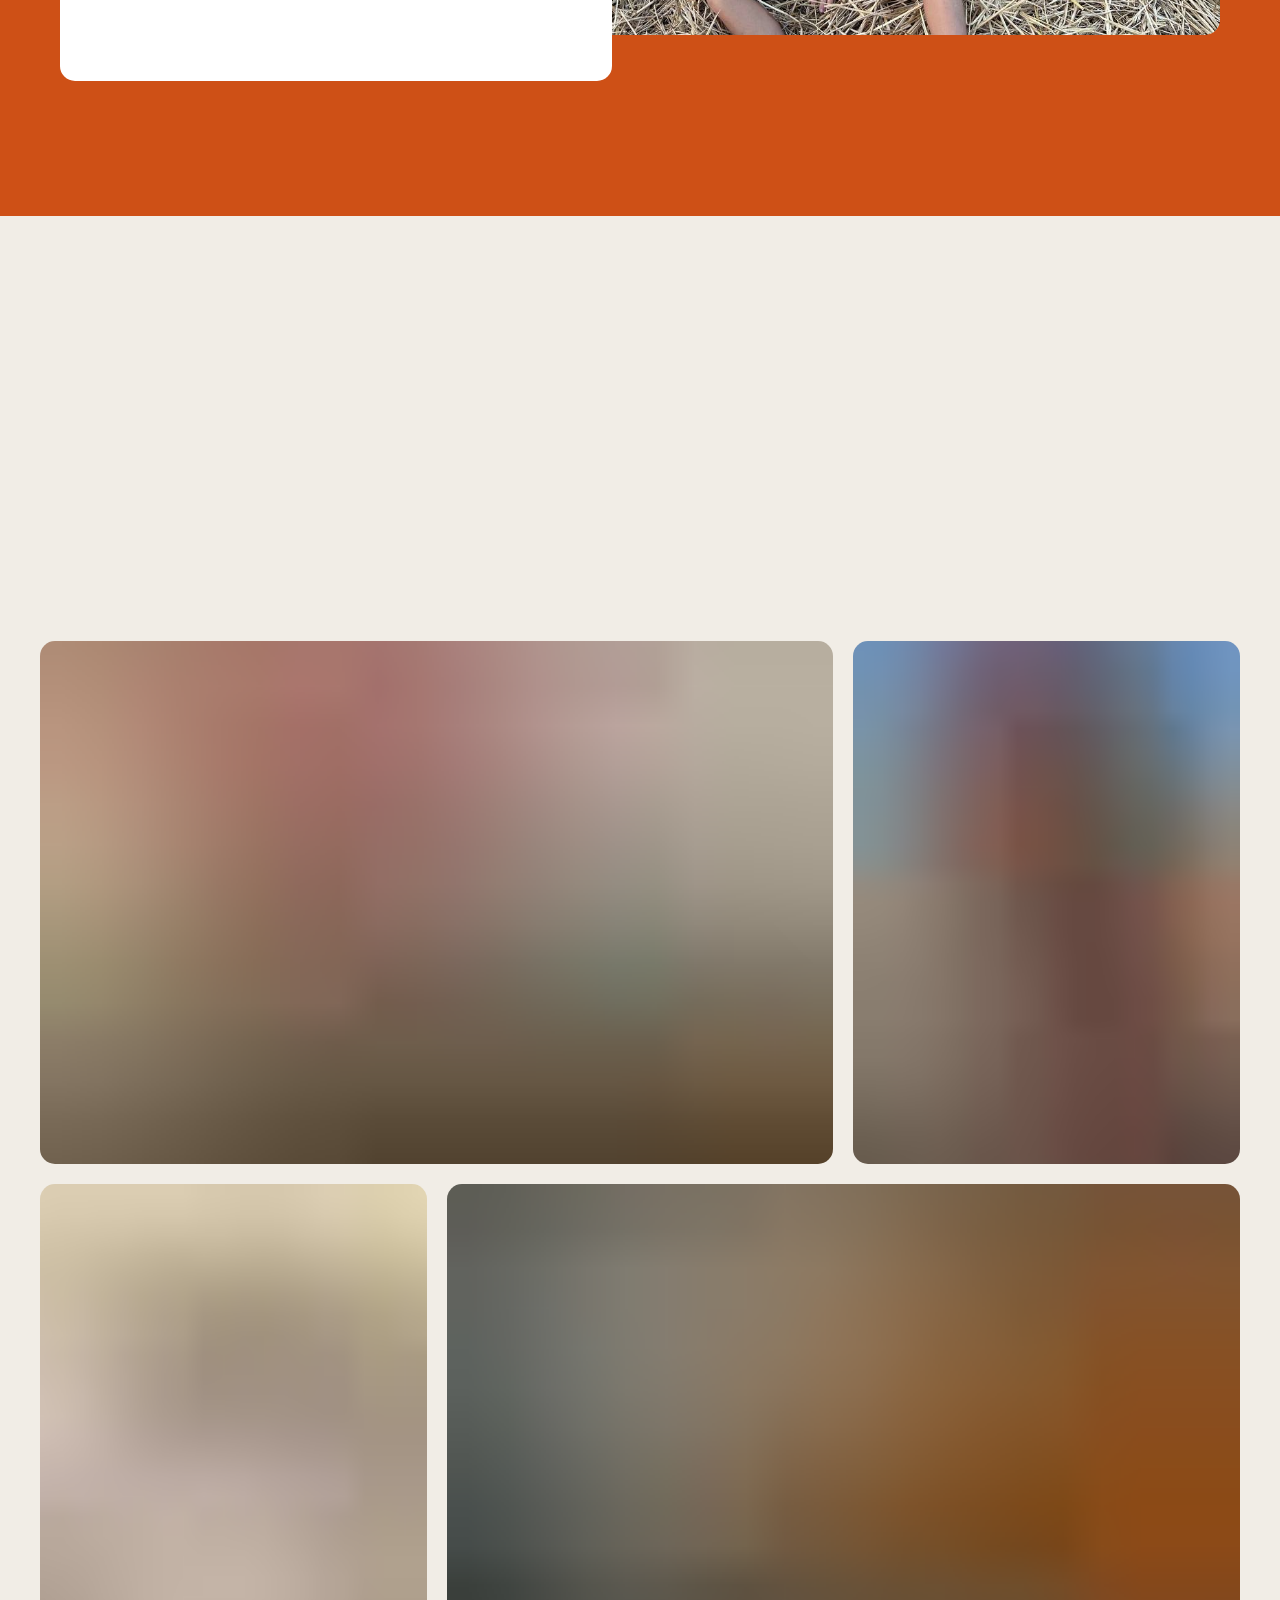
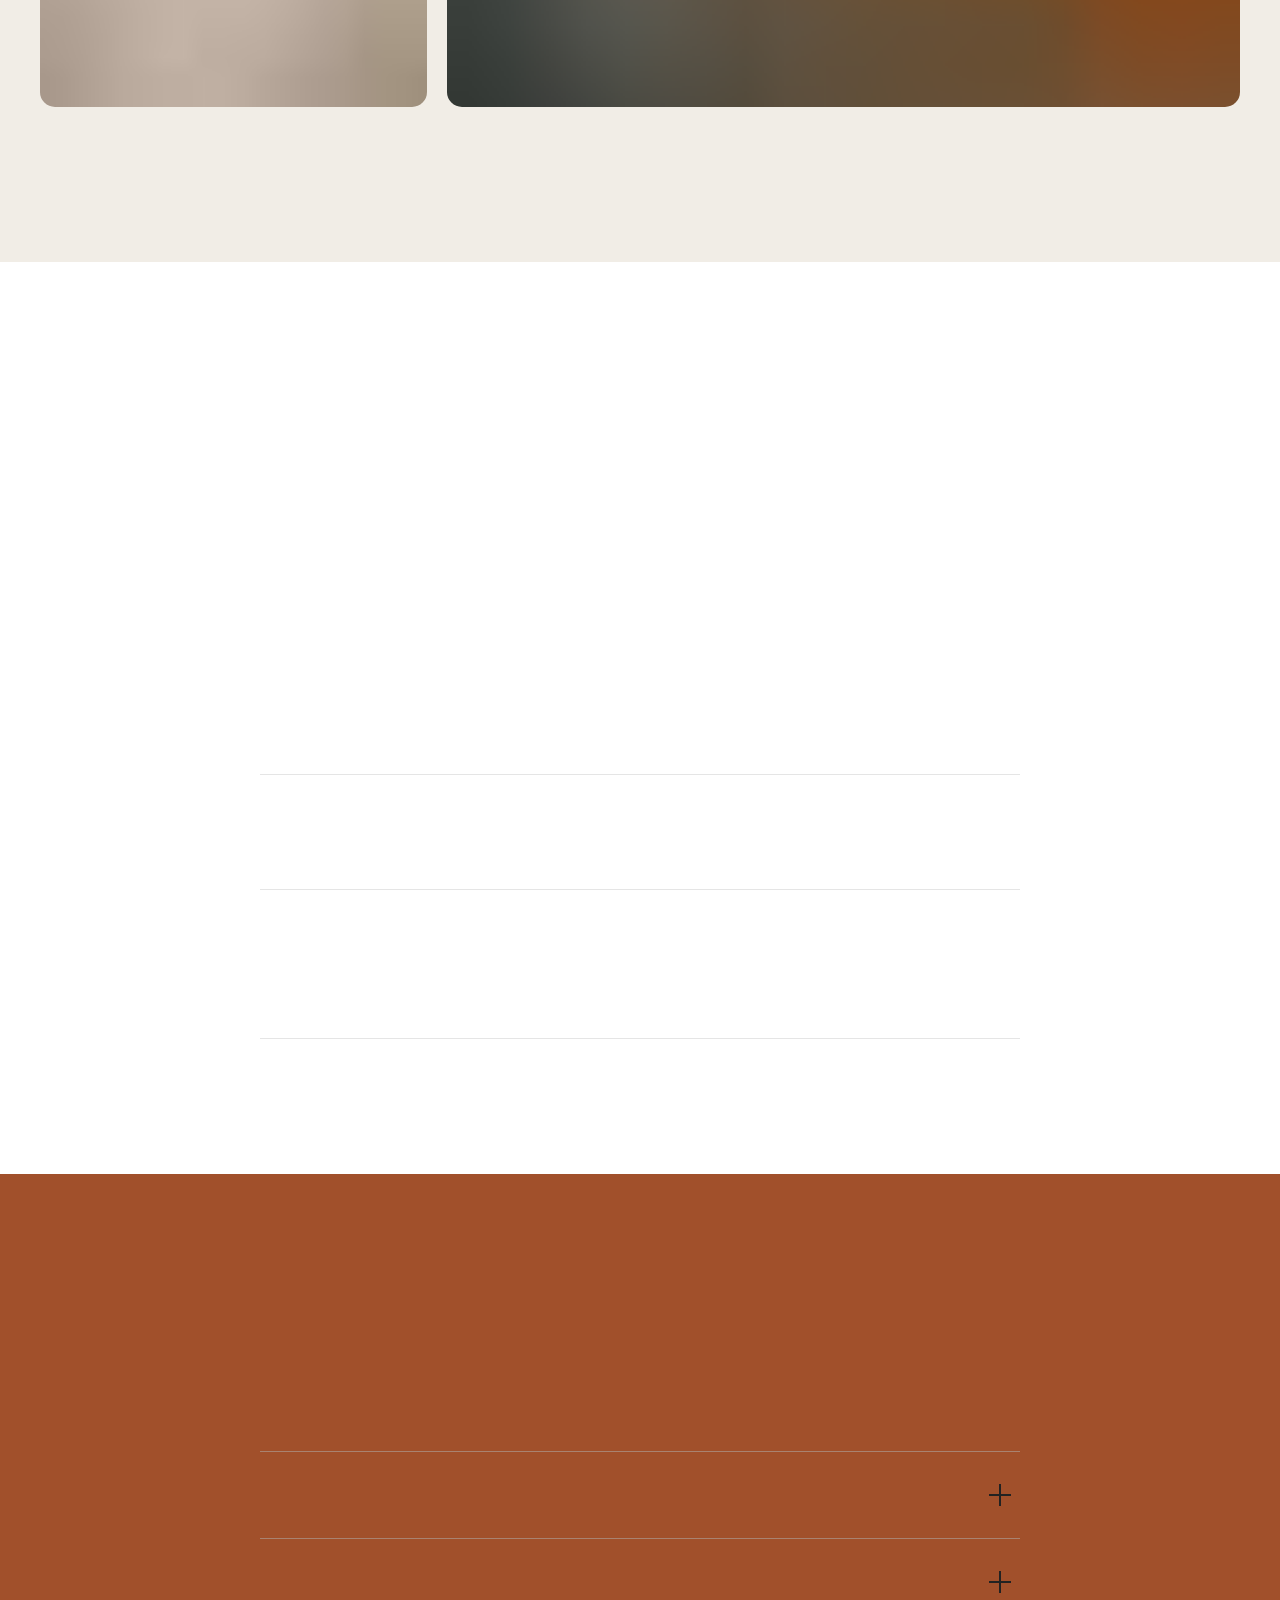
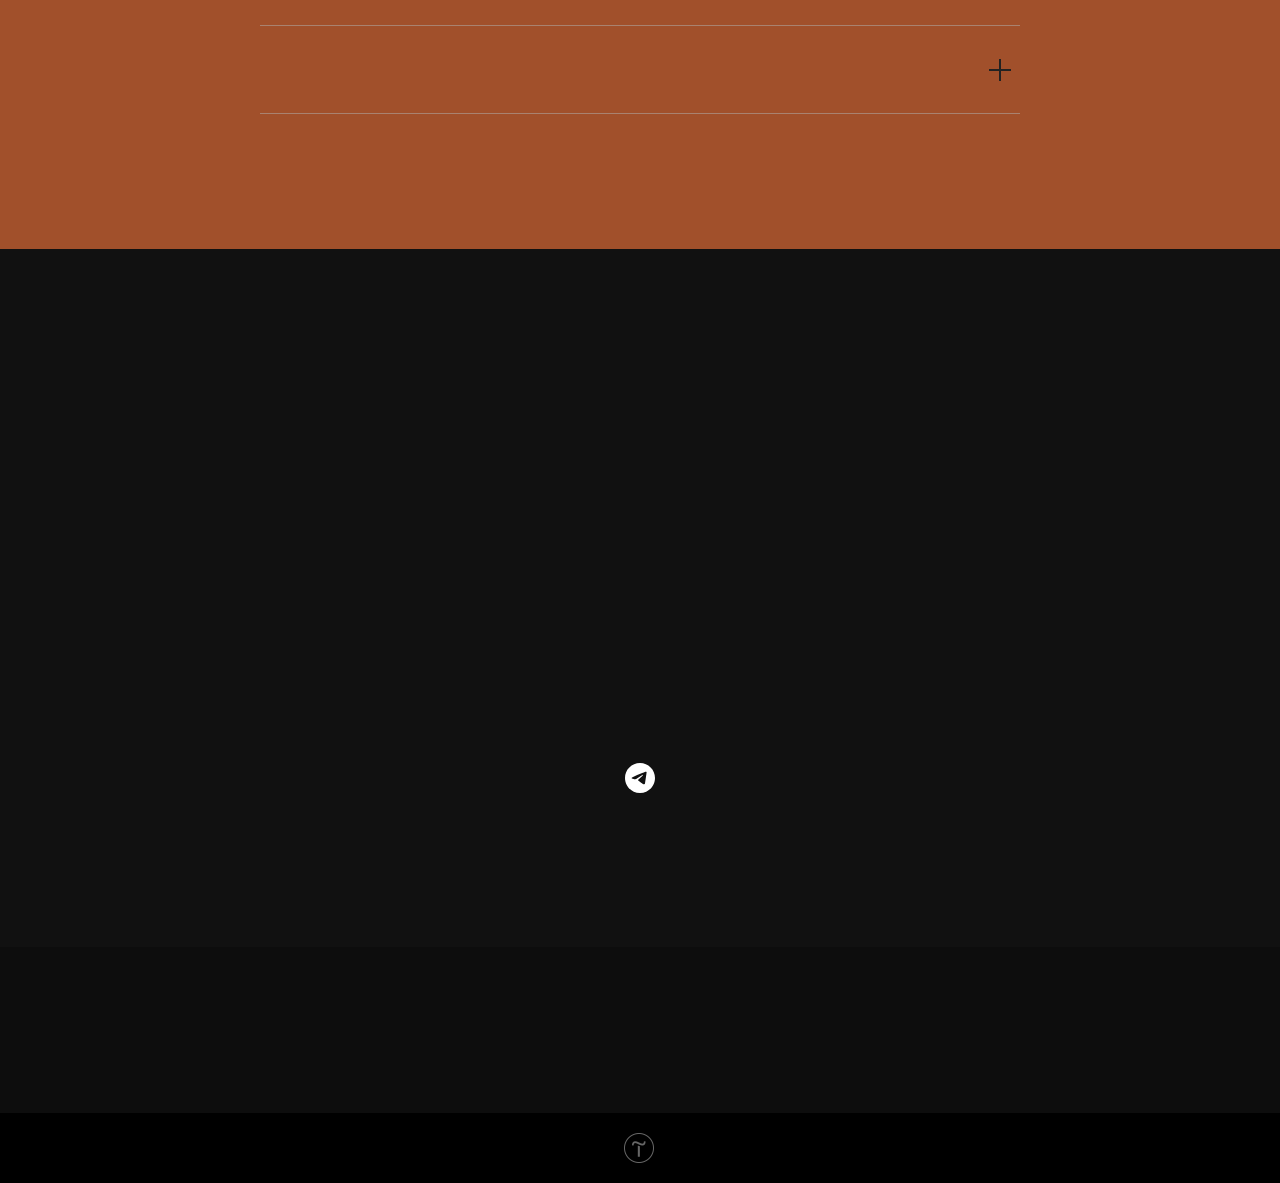
<file: page70632613.html>
<!DOCTYPE html> <html> <head> <meta charset="utf-8" /> <meta http-equiv="Content-Type" content="text/html; charset=utf-8" /> <meta name="viewport" content="width=device-width, initial-scale=1.0" /> <!--metatextblock--> <title>Эко-ферма Ковчег: отдых с животными</title> <meta property="og:url" content="http://eco-ferma-kovcheg.tilda.ws" /> <meta property="og:title" content="Эко-ферма Ковчег: отдых с животными" /> <meta property="og:description" content="" /> <meta property="og:type" content="website" /> <meta property="og:image" content="images/tild3435-6239-4163-b735-316566316239__-__resize__504x__rectangle_86.png" /> <link rel="canonical" href="http://eco-ferma-kovcheg.tilda.ws"> <!--/metatextblock--> <meta name="format-detection" content="telephone=no" /> <meta http-equiv="x-dns-prefetch-control" content="on"> <link rel="dns-prefetch" href="https://ws.tildacdn.com">  <link rel="dns-prefetch" href="https://fonts.tildacdn.com"> <link rel="shortcut icon" href="images/tildafavicon.ico" type="image/x-icon" /> <!-- Assets --> <script src="https://neo.tildacdn.com/js/tilda-fallback-1.0.min.js" async charset="utf-8"></script> <link rel="stylesheet" href="css/tilda-grid-3.0.min.css" type="text/css" media="all" onerror="this.loaderr='y';"/> <link rel="stylesheet" href="css/tilda-blocks-page70632613.min.css?t=1750288847" type="text/css" media="all" onerror="this.loaderr='y';" /> <link rel="stylesheet" href="css/tilda-cover-1.0.min.css" type="text/css" media="all" onerror="this.loaderr='y';" /> <link rel="stylesheet" href="css/tilda-slds-1.4.min.css" type="text/css" media="print" onload="this.media='all';" onerror="this.loaderr='y';" /> <noscript><link rel="stylesheet" href="css/tilda-slds-1.4.min.css" type="text/css" media="all" /></noscript> <link rel="stylesheet" href="css/tilda-zoom-2.0.min.css" type="text/css" media="print" onload="this.media='all';" onerror="this.loaderr='y';" /> <noscript><link rel="stylesheet" href="css/tilda-zoom-2.0.min.css" type="text/css" media="all" /></noscript> <script type="text/javascript">TildaFonts=["90001","90002"];</script> <script type="text/javascript" src="js/tilda-fonts.min.js" charset="utf-8" onerror="this.loaderr='y';"></script> <script nomodule src="js/tilda-polyfill-1.0.min.js" charset="utf-8"></script> <script type="text/javascript">function t_onReady(func) {if(document.readyState!='loading') {func();} else {document.addEventListener('DOMContentLoaded',func);}}
function t_onFuncLoad(funcName,okFunc,time) {if(typeof window[funcName]==='function') {okFunc();} else {setTimeout(function() {t_onFuncLoad(funcName,okFunc,time);},(time||100));}}function t_throttle(fn,threshhold,scope) {return function() {fn.apply(scope||this,arguments);};}</script> <script src="js/tilda-scripts-3.0.min.js" charset="utf-8" defer onerror="this.loaderr='y';"></script> <script src="js/tilda-blocks-page70632613.min.js?t=1750288847" charset="utf-8" async onerror="this.loaderr='y';"></script> <script src="js/lazyload-1.3.min.export.js" charset="utf-8" async onerror="this.loaderr='y';"></script> <script src="js/tilda-menu-1.0.min.js" charset="utf-8" async onerror="this.loaderr='y';"></script> <script src="js/tilda-cover-1.0.min.js" charset="utf-8" async onerror="this.loaderr='y';"></script> <script src="js/tilda-slds-1.4.min.js" charset="utf-8" async onerror="this.loaderr='y';"></script> <script src="js/hammer.min.js" charset="utf-8" async onerror="this.loaderr='y';"></script> <script src="js/tilda-zoom-2.0.min.js" charset="utf-8" async onerror="this.loaderr='y';"></script> <script src="js/tilda-skiplink-1.0.min.js" charset="utf-8" async onerror="this.loaderr='y';"></script> <script src="js/tilda-events-1.0.min.js" charset="utf-8" async onerror="this.loaderr='y';"></script> <script type="text/javascript">window.dataLayer=window.dataLayer||[];</script> <script type="text/javascript">(function() {if((/bot|google|yandex|baidu|bing|msn|duckduckbot|teoma|slurp|crawler|spider|robot|crawling|facebook/i.test(navigator.userAgent))===false&&typeof(sessionStorage)!='undefined'&&sessionStorage.getItem('visited')!=='y'&&document.visibilityState){var style=document.createElement('style');style.type='text/css';style.innerHTML='@media screen and (min-width: 980px) {.t-records {opacity: 0;}.t-records_animated {-webkit-transition: opacity ease-in-out .2s;-moz-transition: opacity ease-in-out .2s;-o-transition: opacity ease-in-out .2s;transition: opacity ease-in-out .2s;}.t-records.t-records_visible {opacity: 1;}}';document.getElementsByTagName('head')[0].appendChild(style);function t_setvisRecs(){var alr=document.querySelectorAll('.t-records');Array.prototype.forEach.call(alr,function(el) {el.classList.add("t-records_animated");});setTimeout(function() {Array.prototype.forEach.call(alr,function(el) {el.classList.add("t-records_visible");});sessionStorage.setItem("visited","y");},400);}
document.addEventListener('DOMContentLoaded',t_setvisRecs);}})();</script></head> <body class="t-body" style="margin:0;"> <!--allrecords--> <div id="allrecords" data-tilda-export="yes" class="t-records" data-hook="blocks-collection-content-node" data-tilda-project-id="13626491" data-tilda-page-id="70632613" data-tilda-formskey="becd44d2d61f416210752b8013626491" data-tilda-cookie="no" data-tilda-lazy="yes" data-tilda-root-zone="com"> <div id="rec1095527251" class="r t-rec" style=" " data-animationappear="off" data-record-type="454"> <!-- T454 --> <div id="nav1095527251marker"></div> <div id="nav1095527251" class="t454 t454__positionstatic " style="background-color: rgba(0,0,0,1); height:100px; " data-bgcolor-hex="#000000" data-bgcolor-rgba="rgba(0,0,0,1)" data-navmarker="nav1095527251marker" data-appearoffset="" data-bgopacity-two="" data-menushadow="" data-menushadow-css="" data-bgopacity="1" data-menu="yes"> <div class="t454__maincontainer t454__c12collumns" style="height:100px;"> <div class="t454__logowrapper"> <div class="t454__logowrapper2"> <div style="display: block;"> <a href="t.me/ferma_kovcheg"> <img class="t454__imglogo t454__imglogomobile"
src="images/tild3435-6239-4163-b735-316566316239__rectangle_86.png"
imgfield="img"
style="max-width: 220px; width: 220px;"
alt="Company"> </a> </div> </div> </div> <div class="t454__leftwrapper" style="padding-left:20px; padding-right:160px; text-align: left;"> <nav class="t454__leftmenuwrapper"> <ul role="list" class="t454__list t-menu__list"> <li class="t454__list_item"
style="padding:0 15px 0 0;"> <a class="t-menu__link-item"
href="#rec1095527261" data-menu-submenu-hook="" data-menu-item-number="1">
О нас
</a> </li> <li class="t454__list_item"
style="padding:0 0 0 15px;"> <a class="t-menu__link-item"
href="#rec1095527266" data-menu-submenu-hook="" data-menu-item-number="2">
Фото фермы
</a> </li> </ul> </nav> </div> <div class="t454__rightwrapper" style="padding-right:20px; padding-left:160px; text-align: right;"> <nav class="t454__rightmenuwrapper"> <ul class="t454__list t-menu__list"> <li class="t454__list_item" style="padding:0 15px 0 0;"> <a class="t-menu__link-item" href="#rec1095527286" data-menu-submenu-hook="" data-menu-item-number="3">Контакты</a> </li> <li class="t454__list_item" style="padding:0 0 0 15px;"> <a class="t-menu__link-item" href="#rec1095527276" data-menu-submenu-hook="" data-menu-item-number="4">Что включено</a> </li> </ul> </nav> </div> </div> </div> <style>@media screen and (max-width:980px){#rec1095527251 .t454__leftcontainer{padding:20px;}}@media screen and (max-width:980px){#rec1095527251 .t454__imglogo{padding:20px 0;}}</style> <script>t_onReady(function() {t_onFuncLoad('t_menu__highlightActiveLinks',function() {t_menu__highlightActiveLinks('.t454__list_item a');});});t_onFuncLoad('t_menu__setBGcolor',function() {window.addEventListener('resize',t_throttle(function() {t_menu__setBGcolor('1095527251','.t454');}));});t_onReady(function() {t_onFuncLoad('t_menu__setBGcolor',function() {t_menu__setBGcolor('1095527251','.t454');});t_onFuncLoad('t_menu__interactFromKeyboard',function() {t_menu__interactFromKeyboard('1095527251');});});</script> <style>#rec1095527251 .t-menu__link-item{}@supports (overflow:-webkit-marquee) and (justify-content:inherit){#rec1095527251 .t-menu__link-item,#rec1095527251 .t-menu__link-item.t-active{opacity:1 !important;}}</style> <style> #rec1095527251 .t454__logowrapper2 a{color:#ffffff;}#rec1095527251 a.t-menu__link-item{color:#ffffff;font-weight:600;}</style> <style> #rec1095527251 .t454__logo{color:#ffffff;}</style> <!--[if IE 8]> <style>#rec1095527251 .t454{filter:progid:DXImageTransform.Microsoft.gradient(startColorStr='#D9000000',endColorstr='#D9000000');}</style> <![endif]--> </div> <div id="rec1095527256" class="r t-rec" style=" " data-animationappear="off" data-record-type="168"> <!-- cover --> <div class="t-cover" id="recorddiv1095527256"bgimgfield="img"style="height:100vh;background-image:url('images/tild6538-3366-4964-b732-383533393037__-__resize__20x__frame_268.png');"> <div class="t-cover__carrier" id="coverCarry1095527256"data-content-cover-id="1095527256"data-content-cover-bg="images/tild6538-3366-4964-b732-383533393037__frame_268.png"data-display-changed="true"data-content-cover-height="100vh"data-content-cover-parallax=""data-content-use-image-for-mobile-cover=""style="height:100vh;background-attachment:scroll; "itemscope itemtype="http://schema.org/ImageObject"><meta itemprop="image" content="images/tild6538-3366-4964-b732-383533393037__frame_268.png"></div> <div class="t-cover__filter" style="height:100vh;background-image: -moz-linear-gradient(top, rgba(0,0,0,0.70), rgba(0,0,0,0.70));background-image: -webkit-linear-gradient(top, rgba(0,0,0,0.70), rgba(0,0,0,0.70));background-image: -o-linear-gradient(top, rgba(0,0,0,0.70), rgba(0,0,0,0.70));background-image: -ms-linear-gradient(top, rgba(0,0,0,0.70), rgba(0,0,0,0.70));background-image: linear-gradient(top, rgba(0,0,0,0.70), rgba(0,0,0,0.70));filter: progid:DXImageTransform.Microsoft.gradient(startColorStr='#4c000000', endColorstr='#4c000000');"></div> <div class="t-container"> <div class="t-col t-row t-col_12"> <div class="t-cover__wrapper t-valign_bottom" style="height:100vh;"> <div class="t154 t-align_center" data-hook-content="covercontent"> <div class="t154__title t-title t-title_md" field="title">Эко-ферма Ковчег</div> <div class="t154__descr t154__descr_center t-descr t-descr_xxxl" field="descr"><span style="font-family: Arial;">Семейный отдых на открытом воздухе и животными</span></div> <span class="space"></span> </div> </div> </div> </div> </div> <style> #rec1095527256 .t154__uptitle{text-transform:uppercase;}</style> </div> <div id="rec1095527261" class="r t-rec t-rec_pt_135 t-rec_pt-res-480_90 t-rec_pb_135 t-rec_pb-res-480_90" style="padding-top:135px;padding-bottom:135px;background-color:#ce5016; " data-animationappear="off" data-record-type="814" data-bg-color="#ce5016"> <!-- t814 --> <div class="t814"> <div class="t-container"> <div class="t814__top t-col t-col_5 " itemscope itemtype="http://schema.org/ImageObject"> <meta itemprop="image" content="images/tild3039-6163-4430-a462-643335386531__photo_2024-08-29_19-.jpg"> <div class="t814__blocktext-wrapper"> <div class="t814__blocktext t-align_left" style="background-color: #ffffff; left: 0;"> <div class="t814__content t-valign_middle"> <div class="t814__box"> <div class="t814__title t-title t-title_xs " field="title">Мы</div> <div class="t-divider t814__line" style="background-color: #967566;opacity:0.60;"></div> <div class="t814__descr t-descr t-descr_md " field="descr">приглашаем вас провести время на природе в кругу семьи. Наша миссия — сохранить экологическое равновесие и дать возможность людям насладиться общением с животными. У нас вы сможете покормить и погладить различных представителей фауны в естественной среде обитания.</div> </div> </div> </div> </div> </div> <div class="t-col t-col_7 " itemscope itemtype="http://schema.org/ImageObject"> <meta itemprop="image" content="images/tild3039-6163-4430-a462-643335386531__photo_2024-08-29_19-.jpg"> <div class="t814__blockimg-wrapper" style="padding-bottom:75.757575757576%;"> <div class="t814__blockimg t-bgimg " data-original="images/tild3039-6163-4430-a462-643335386531__photo_2024-08-29_19-.jpg"
bgimgfield="img"
style="background-image:url('images/tild3039-6163-4430-a462-643335386531__-__resizeb__20x__photo_2024-08-29_19-.jpg');"></div> </div> </div> </div> </div> <script>t_onReady(function() {t_onFuncLoad('t814_init',function() {t814_init('1095527261');});});</script> <style> #rec1095527261 .t814__title{color:#000000;}#rec1095527261 .t814__descr{color:#000000;}</style> <style> #rec1095527261 .t814__blocktext{border-radius:15px;}#rec1095527261 .t814__blockimg{border-radius:15px;}</style> </div> <div id="rec1095527266" class="r t-rec t-rec_pt_135 t-rec_pt-res-480_90 t-rec_pb_135 t-rec_pb-res-480_90" style="padding-top:135px;padding-bottom:135px;background-color:#f1ede6; " data-animationappear="off" data-record-type="662" data-bg-color="#f1ede6"> <!-- t662 --> <!-- @classes: t-descr t-descr_xxs --> <div class="t662"> <div class="t662__container t662__container_indent "> <div class="t-section__container t-container t-container_flex"> <div class="t-col t-col_12 "> <div
class="t-section__title t-title t-title_xs t-align_center t-margin_auto"
field="btitle">
Фотографии фермы
</div> <div
class="t-section__descr t-descr t-descr_xl t-align_center t-margin_auto"
field="bdescr">
Посмотрите наши чудесные фотографии! Вы увидите счастливые семьи и животных в их естественной среде. Полюбуйтесь красотой нашей фермы.
</div> </div> </div> <style>.t-section__descr {max-width:560px;}#rec1095527266 .t-section__title {margin-bottom:40px;}#rec1095527266 .t-section__descr {margin-bottom:90px;}@media screen and (max-width:960px) {#rec1095527266 .t-section__title {margin-bottom:20px;}#rec1095527266 .t-section__descr {margin-bottom:45px;}}</style> <style> #rec1095527266 .t-section__title{color:#000000;}#rec1095527266 .t-section__descr{color:#000000;max-width:829px;}</style> <div class="t662__row t662__row_indent-20px t-row"> <div class="t662__tile t662__tile_lg t662__tile_lg_left" itemscope itemtype="http://schema.org/ImageObject"> <meta itemprop="image" content="images/tild6135-3130-4662-b165-303462393636__4.jpg"> <div class="t662__bgimg t-bgimg" data-original="images/tild6135-3130-4662-b165-303462393636__4.jpg"
bgimgfield="gi_img__0" data-lazy-rule="comm:resize,round:100" data-zoomable="yes" data-zoom-target="0" data-img-zoom-url="images/tild6135-3130-4662-b165-303462393636__4.jpg" style="background: url('images/tild6135-3130-4662-b165-303462393636__-__resizeb__20x__4.jpg') center center no-repeat;background-size: cover;"> </div> </div> <div class="t662__tile t662__tile_sm t662__tile_sm_right" itemscope
itemtype="http://schema.org/ImageObject"> <meta itemprop="image" content="images/tild3538-6333-4435-b863-626364303063__5.jpg"> <div class="t662__bgimg t-bgimg"
bgimgfield="gi_img__1" data-original="images/tild3538-6333-4435-b863-626364303063__5.jpg" data-lazy-rule="comm:resize,round:100" data-zoomable="yes" data-zoom-target="1" data-img-zoom-url="images/tild3538-6333-4435-b863-626364303063__5.jpg" style="background: url('images/tild3538-6333-4435-b863-626364303063__-__resizeb__20x__5.jpg') center center no-repeat;background-size: cover;"> </div> </div> </div> <div class="t662__row t662__row_indent-20px t-row"> <div class="t662__tile t662__tile_sm t662__tile_sm_left" itemscope itemtype="http://schema.org/ImageObject"> <meta itemprop="image" content="images/tild6234-6665-4364-b139-316239306435__3.jpg"> <div class="t662__bgimg t-bgimg" data-original="images/tild6234-6665-4364-b139-316239306435__3.jpg"
bgimgfield="gi_img__2" data-lazy-rule="comm:resize,round:100" data-zoomable="yes" data-zoom-target="2" data-img-zoom-url="images/tild6234-6665-4364-b139-316239306435__3.jpg" style="background: url('images/tild6234-6665-4364-b139-316239306435__-__resizeb__20x__3.jpg') center center no-repeat;background-size: cover;"> </div> </div> <div class="t662__tile t662__tile_lg t662__tile_lg_right" itemscope
itemtype="http://schema.org/ImageObject"> <meta itemprop="image" content="images/tild6266-6432-4161-a636-363536303937__2.jpg"> <div class="t662__bgimg t-bgimg"
bgimgfield="gi_img__3" data-original="images/tild6266-6432-4161-a636-363536303937__2.jpg" data-lazy-rule="comm:resize,round:100" data-zoomable="yes" data-zoom-target="3" data-img-zoom-url="images/tild6266-6432-4161-a636-363536303937__2.jpg" style="background: url('images/tild6266-6432-4161-a636-363536303937__-__resizeb__20x__2.jpg') center center no-repeat;background-size: cover;"> </div> </div> </div> </div> </div> <!--[if (IE 8)|(IE 9)]> <style>.t662__tile_sm .t662__bgimg{padding-bottom:137%;}</style> <![endif]--> <style> #rec1095527266 .t662__bgimg{border-radius:15px;}</style> </div> <div id="rec1095527276" class="r t-rec t-rec_pt_135 t-rec_pt-res-480_90 t-rec_pb_135 t-rec_pb-res-480_90" style="padding-top:135px;padding-bottom:135px;background-color:#ffffff; " data-animationappear="off" data-record-type="792" data-bg-color="#ffffff"> <!-- T792 --> <div class="t792"> <div class="t-section__container t-container t-container_flex"> <div class="t-col t-col_12 "> <div
class="t-section__title t-title t-title_xs t-align_center t-margin_auto"
field="btitle">
Развлечения на ферме
</div> <div
class="t-section__descr t-descr t-descr_xl t-align_center t-margin_auto"
field="bdescr">
Мы предлагаем интересные развлечения для всей семьи: от кормления животных до игр. Создайте незабываемые воспоминания и узнайте новое о наших животных.
</div> </div> </div> <style>.t-section__descr {max-width:560px;}#rec1095527276 .t-section__title {margin-bottom:40px;}#rec1095527276 .t-section__descr {margin-bottom:90px;}@media screen and (max-width:960px) {#rec1095527276 .t-section__title {margin-bottom:20px;}#rec1095527276 .t-section__descr {margin-bottom:45px;}}</style> <style> #rec1095527276 .t-section__title{color:#000000;}#rec1095527276 .t-section__descr{color:#000000;max-width:754px;}</style> <div class="t-container"> <div class="t792__col t-col t-col_8 t-prefix_2"> <div class="t792__wrapper"> <div class="t792__uptitle t-uptitle t-uptitle_xs" field="li_uptitle__2987587613610">Общение с животными</div> <div class="t792__text-wrapper t-valign_top"> <div class="t792__title t-heading t-heading_sm" field="li_title__2987587613610">Покормите и погладьте животных</div> </div> <div class="t792__price-wrapper t-valign_top"> <div class="t792__price t-name t-name_lg" field="li_text__2987587613610">Бесплатно</div> </div> </div> <div class="t-divider t792__line" style="margin-top: 28px; "></div> </div> <div class="t792__col t-col t-col_8 t-prefix_2"> <div class="t792__wrapper"> <div class="t792__uptitle t-uptitle t-uptitle_xs" field="li_uptitle__2987587613611">Прогулки по ферме</div> <div class="t792__text-wrapper t-valign_top"> <div class="t792__title t-heading t-heading_sm" field="li_title__2987587613611">Исследуйте территорию фермы</div> </div> <div class="t792__price-wrapper t-valign_top"> <div class="t792__price t-name t-name_lg" field="li_text__2987587613611">Бесплатно</div> </div> </div> <div class="t-divider t792__line" style="margin-top: 28px; "></div> </div> <div class="t792__col t-col t-col_8 t-prefix_2"> <div class="t792__wrapper"> <div class="t792__uptitle t-uptitle t-uptitle_xs" field="li_uptitle__2987587613612">Организация пикника</div> <div class="t792__text-wrapper t-valign_top"> <div class="t792__title t-heading t-heading_sm" field="li_title__2987587613612">Привезите еду и отдохните на природе</div> </div> <div class="t792__price-wrapper t-valign_top"> <div class="t792__price t-name t-name_lg" field="li_text__2987587613612">по тарифам кафе</div> </div> </div> <div class="t-divider t792__line" style="margin-top: 28px; "></div> </div> </div> </div> <style> #rec1095527276 .t792__title{color:#000000;}#rec1095527276 .t792__price{color:#000000;}</style> </div> <div id="rec1095527281" class="r t-rec t-rec_pt_135 t-rec_pt-res-480_90 t-rec_pb_135 t-rec_pb-res-480_90" style="padding-top:135px;padding-bottom:135px;background-color:#a1502b; " data-animationappear="off" data-record-type="849" data-bg-color="#a1502b"> <!-- t849--> <div class="t849"> <div class="t-section__container t-container t-container_flex"> <div class="t-col t-col_12 "> <div
class="t-section__title t-title t-title_xs t-align_center t-margin_auto"
field="btitle">
Планирование визита
</div> </div> </div> <style>.t-section__descr {max-width:560px;}#rec1095527281 .t-section__title {margin-bottom:90px;}#rec1095527281 .t-section__descr {}@media screen and (max-width:960px) {#rec1095527281 .t-section__title {margin-bottom:45px;}}</style> <style> #rec1095527281 .t-section__title{color:#ffffff;}</style> <div class="t-container"> <div class="t-item t-col t-col_8 t-prefix_2"> <div class="t849__accordion" data-accordion="false"> <div class="t849__wrapper"> <div class="t849__header " style="border-top: 1px solid #a98270"> <button type="button"
class="t849__trigger-button "
aria-controls="accordion1_1095527281"
aria-expanded="false"> <span class="t849__title t-name t-name_xl" field="li_title__3557140218030">В какое время работает база отдыха?</span> <svg class="t849__icon" role="presentation" focusable="false" viewBox="0 0 40 40" xmlns="http://www.w3.org/2000/svg"> <circle cx="20" cy="20" r="20" stroke-width="0" /> <g class="t849__lines" stroke-width="2px" fill="none"> <path d="M9 20H31" /> <path d="M20 9V31" /> </g> </svg> </button> </div> <div class="t849__content"
id="accordion1_1095527281"
hidden > <div class="t849__textwrapper"> <div class="t849__text t-descr t-descr_sm" field="li_descr__3557140218030">Время работы базы отдыха с 08:00–20:00 каждый день!</div> </div> </div> </div> </div> </div> <div class="t-item t-col t-col_8 t-prefix_2"> <div class="t849__accordion" data-accordion="false"> <div class="t849__wrapper"> <div class="t849__header " style="border-top: 1px solid #a98270"> <button type="button"
class="t849__trigger-button "
aria-controls="accordion2_1095527281"
aria-expanded="false"> <span class="t849__title t-name t-name_xl" field="li_title__3557140218031">Какова стоимость билетов?</span> <svg class="t849__icon" role="presentation" focusable="false" viewBox="0 0 40 40" xmlns="http://www.w3.org/2000/svg"> <circle cx="20" cy="20" r="20" stroke-width="0" /> <g class="t849__lines" stroke-width="2px" fill="none"> <path d="M9 20H31" /> <path d="M20 9V31" /> </g> </svg> </button> </div> <div class="t849__content"
id="accordion2_1095527281"
hidden > <div class="t849__textwrapper"> <div class="t849__text t-descr t-descr_sm" field="li_descr__3557140218031">Бесплатно! единственное условие покормить наш четвероногий персонал : )</div> </div> </div> </div> </div> </div> <div class="t-item t-col t-col_8 t-prefix_2"> <div class="t849__accordion" data-accordion="false"> <div class="t849__wrapper"> <div class="t849__header " style="border-top: 1px solid #a98270"> <button type="button"
class="t849__trigger-button "
aria-controls="accordion3_1095527281"
aria-expanded="false"> <span class="t849__title t-name t-name_xl" field="li_title__3557140218032">Как добраться до базы отдыха?</span> <svg class="t849__icon" role="presentation" focusable="false" viewBox="0 0 40 40" xmlns="http://www.w3.org/2000/svg"> <circle cx="20" cy="20" r="20" stroke-width="0" /> <g class="t849__lines" stroke-width="2px" fill="none"> <path d="M9 20H31" /> <path d="M20 9V31" /> </g> </svg> </button> </div> <div class="t849__content"
id="accordion3_1095527281"
hidden > <div class="t849__textwrapper"> <div class="t849__text t-descr t-descr_sm" field="li_descr__3557140218032">До базы отдыха можно добраться по адресу <a href="https://yandex.ru/maps/geo/dinskoye_selskoye_poseleniye/4558396081/">Краснодарский край, Динское сельское поселение</a></div> </div> </div> </div> </div> <div class="t849__border" style="height: 1px; background-color: #a98270"></div> </div> </div> </div> <style>@media (hover:hover) {#rec1095527281 .t849__trigger-button:hover .t849__icon {fill:#000000;stroke:#ffffff;}}#rec1095527281 .t849__trigger-button:focus-visible .t849__icon {fill:#000000;stroke:#ffffff;}</style> <script type="text/javascript">t_onReady(function() {t_onFuncLoad('t849_init',function() {t849_init('1095527281');});});</script> <style> #rec1095527281 .t849__title{color:#ffffff;}#rec1095527281 .t849__text{color:#ffffff;}</style> </div> <div id="rec1095527286" class="r t-rec t-rec_pt_150 t-rec_pb_150" style="padding-top:150px;padding-bottom:150px;background-color:#111111; " data-record-type="564" data-bg-color="#111111"> <!-- t564--> <div class="t564"> <div class="t-container"> <div class="t-col t-col_4 t-prefix_4 t-align_center"> <img
src="images/tild3435-6239-4163-b735-316566316239__-__empty__rectangle_86.png" data-original="images/tild3435-6239-4163-b735-316566316239__rectangle_86.png"
class="t564__img t-img"
imgfield="img"
alt=""> <div class="t564__small-wrapper"> <div class="t564__text t-text t-text_md" field="text"><strong>Контакты</strong><br />+7 918 261-22-55 / +7 (989) 280-10-00<br /><br /><strong>Адресс</strong><br /><a href="https://yandex.ru/maps/geo/dinskoye_selskoye_poseleniye/4558396081/">Краснодарский край, Динское сельское поселение</a></div> </div> <div class="t-sociallinks"> <ul role="list" class="t-sociallinks__wrapper" aria-label="Social media links"> <!-- new soclinks --><li class="t-sociallinks__item t-sociallinks__item_telegram"><a href="t.me/ferma_kovcheg" target="_blank" rel="nofollow" aria-label="t.me/ferma_kovcheg" title="t.me/ferma_kovcheg" style="width: 30px; height: 30px;"><svg class="t-sociallinks__svg" role="presentation" width=30px height=30px viewBox="0 0 100 100" fill="none"
xmlns="http://www.w3.org/2000/svg"> <path fill-rule="evenodd" clip-rule="evenodd"
d="M50 100c27.614 0 50-22.386 50-50S77.614 0 50 0 0 22.386 0 50s22.386 50 50 50Zm21.977-68.056c.386-4.38-4.24-2.576-4.24-2.576-3.415 1.414-6.937 2.85-10.497 4.302-11.04 4.503-22.444 9.155-32.159 13.734-5.268 1.932-2.184 3.864-2.184 3.864l8.351 2.577c3.855 1.16 5.91-.129 5.91-.129l17.988-12.238c6.424-4.38 4.882-.773 3.34.773l-13.49 12.882c-2.056 1.804-1.028 3.35-.129 4.123 2.55 2.249 8.82 6.364 11.557 8.16.712.467 1.185.778 1.292.858.642.515 4.111 2.834 6.424 2.319 2.313-.516 2.57-3.479 2.57-3.479l3.083-20.226c.462-3.511.993-6.886 1.417-9.582.4-2.546.705-4.485.767-5.362Z"
fill="#ffffff" /> </svg></a></li><!-- /new soclinks --> </ul> </div> </div> </div> </div> </div> <div id="rec1095527651" class="r t-rec t-rec_pt_60 t-rec_pb_45" style="padding-top:60px;padding-bottom:45px;background-color:#0d0d0d; " data-record-type="56" data-bg-color="#0d0d0d"> <!-- T046 --> <div class="t046"> <div class="t-container"> <div class="t-col t-col_6 t-prefix_3"> <div class="t046__text t-text t-text_xs" field="text"><br />ЭКО-ФЕРМА КОВЧЕГ. 2025. Краснодарский край.</div> </div> </div> </div> <style> #rec1095527651 .t046__text{color:#ffffff;}</style> </div> </div> <!--/allrecords--> <!-- Tilda copyright. Don't remove this line --><div class="t-tildalabel " id="tildacopy" data-tilda-sign="13626491#70632613"><a href="https://tilda.cc/" class="t-tildalabel__link"><div class="t-tildalabel__wrapper"><div class="t-tildalabel__txtleft">Made on </div><div class="t-tildalabel__wrapimg"><img src="images/tildacopy.png" class="t-tildalabel__img" fetchpriority="low" alt=""></div><div class="t-tildalabel__txtright">Tilda</div></div></a></div> <!-- Stat --> <script type="text/javascript">if(!window.mainTracker) {window.mainTracker='tilda';}
window.tildastatcookie='no';setTimeout(function(){(function(d,w,k,o,g) {var n=d.getElementsByTagName(o)[0],s=d.createElement(o),f=function(){n.parentNode.insertBefore(s,n);};s.type="text/javascript";s.async=true;s.key=k;s.id="tildastatscript";s.src=g;if(w.opera=="[object Opera]") {d.addEventListener("DOMContentLoaded",f,false);} else {f();}})(document,window,'8af52a355c46c57c976aa7794938def7','script','js/tilda-stat-1.0.min.js');},2000);</script> </body> </html>
</file>
<file: styles.css>
/* Общие стили для контейнеров */
.map-container {
    display: flex;
    flex-direction: column;
    gap: 20px;
    max-width: 560px;
    margin: 0 auto;
    padding: 20px;
}

/* Стили для карты */
.yandex-map {
    position: relative;
    overflow: hidden;
    width: 100%;
    height: 400px;
    border-radius: 8px;
    box-shadow: 0 2px 10px rgba(0, 0, 0, 0.1);
}

.map-link {
    color: #eee;
    font-size: 12px;
    position: absolute;
    text-decoration: none;
}

.map-link:nth-child(1) {
    top: 0;
}

.map-link:nth-child(2) {
    top: 14px;
}

.yandex-map iframe {
    width: 100%;
    height: 100%;
    border: none;
    border-radius: 8px;
}

/* Стили для отзывов */
.reviews-container {
    width: 100%;
    height: 800px;
    overflow: hidden;
    position: relative;
    border-radius: 8px;
    box-shadow: 0 2px 10px rgba(0, 0, 0, 0.1);
}

.reviews-iframe {
    width: 100%;
    height: 100%;
    border: 1px solid #e6e6e6;
    border-radius: 8px;
    box-sizing: border-box;
}

.reviews-link {
    box-sizing: border-box;
    text-decoration: none;
    color: #b3b3b3;
    font-size: 10px;
    font-family: 'YS Text', sans-serif;
    padding: 0 20px;
    position: absolute;
    bottom: 8px;
    width: 100%;
    text-align: center;
    left: 0;
    overflow: hidden;
    text-overflow: ellipsis;
    display: block;
    max-height: 14px;
    white-space: nowrap;
}

/* Адаптивность */
@media (max-width: 600px) {
    .map-container {
        padding: 10px;
    }
    
    .yandex-map, 
    .reviews-container {
        height: 300px;
    }
    
    .reviews-container {
        height: 600px;
    }
}
</file>
<file: css/tilda-grid-3.0.min.css>
*,*:before,*:after{-webkit-box-sizing:content-box;-moz-box-sizing:content-box;box-sizing:content-box}div,span,h1,h2,h3,h4,h5,h6,p,blockquote,pre,a,code,img,b,u,i,center,table,tr,th,td,video{margin:0;padding:0;border:0}sup{line-height:0;font-size:smaller;vertical-align:super}sub{line-height:0;font-size:smaller;vertical-align:sub}.t-clear{clear:both}.t-row{margin:0}.t-container{margin-left:auto;margin-right:auto;width:100%;max-width:1200px;padding:0}.t-container.flexx{display:-webkit-box;display:-moz-box;display:-ms-flexbox;display:-webkit-flex;display:flex}.t-container_flex{display:-webkit-box;display:-moz-box;display:-ms-flexbox;display:-webkit-flex;display:flex}.t-container_100{width:100%;padding:0}.t-container_10{margin-left:auto;margin-right:auto;width:100%;max-width:1000px;padding:0}.t-container_8{margin-left:auto;margin-right:auto;width:100%;max-width:800px;padding:0}.t-container:before,.t-container:after,.t-container_10:before,.t-container_10:after,.t-container_8:before,.t-container_8:after,.t-container_100:before,.t-container_100:after{display:table;content:" ";width:0}.t-container:after,.t-container_10:after,.t-container_8:after,.t-container_100:after{clear:both}.t-col{display:inline;float:left;margin-left:20px;margin-right:20px;width:100%}.t-col.flexx{align-items:stretch;height:inherit;margin-top:auto;margin-bottom:auto}.t-col_flex{align-items:stretch;height:inherit;margin-top:auto;margin-bottom:auto}.t-col_1{max-width:60px}.t-col_2{max-width:160px}.t-col_3{max-width:260px}.t-col_4{max-width:360px}.t-col_5{max-width:460px}.t-col_6{max-width:560px}.t-col_7{max-width:660px}.t-col_8{max-width:760px}.t-col_9{max-width:860px}.t-col_10{max-width:960px}.t-col_11{max-width:1060px}.t-col_12{max-width:1160px}.t-col_100{max-width:100vw}.t-prefix_1{padding-left:100px}.t-prefix_2{padding-left:200px}.t-prefix_3{padding-left:300px}.t-prefix_4{padding-left:400px}.t-prefix_5{padding-left:500px}.t-prefix_6{padding-left:600px}.t-prefix_7{padding-left:700px}.t-prefix_8{padding-left:800px}.t-prefix_9{padding-left:900px}.t-prefix_10{padding-left:1000px}.t-prefix_11{padding-left:1100px}.t-prefix_12{padding-left:1200px}.t-width{width:100%}.t-width_1{max-width:60px}.t-width_2{max-width:160px}.t-width_3{max-width:260px}.t-width_4{max-width:360px}.t-width_5{max-width:460px}.t-width_6{max-width:560px}.t-width_7{max-width:660px}.t-width_8{max-width:760px}.t-width_9{max-width:860px}.t-width_10{max-width:960px}.t-width_11{max-width:1060px}.t-width_12{max-width:1160px}.t-width_100{max-width:100%}.t-cell{display:table-cell;vertical-align:middle;height:100%;margin-left:0;margin-right:0}.t-cell_25{width:25vw}.t-cell_33{width:33.3333333vw}.t-cell_50{width:50vw}.t-cell_100{width:100vw}@media screen and (max-width:1200px){.t-container{max-width:960px;padding:0}.t-container_10{max-width:780px}.t-container_8{max-width:640px}.t-col{display:inline;float:left;margin-left:10px;margin-right:10px;width:100%}.t-col_1{max-width:60px}.t-col_2{max-width:140px}.t-col_3{max-width:220px}.t-col_4{max-width:300px}.t-col_5{max-width:380px}.t-col_6{max-width:460px}.t-col_7{max-width:540px}.t-col_8{max-width:620px}.t-col_9{max-width:700px}.t-col_10{max-width:780px}.t-col_11{max-width:860px}.t-col_12{max-width:940px}.t-prefix_1{padding-left:80px}.t-prefix_2{padding-left:160px}.t-prefix_3{padding-left:240px}.t-prefix_4{padding-left:320px}.t-prefix_5{padding-left:400px}.t-prefix_6{padding-left:480px}.t-prefix_7{padding-left:560px}.t-prefix_8{padding-left:640px}.t-prefix_9{padding-left:720px}.t-prefix_10{padding-left:800px}.t-prefix_11{padding-left:880px}.t-prefix_12{padding-left:960px}.t-width_1{max-width:60px}.t-width_2{max-width:140px}.t-width_3{max-width:220px}.t-width_4{max-width:300px}.t-width_5{max-width:380px}.t-width_6{max-width:460px}.t-width_7{max-width:540px}.t-width_8{max-width:620px}.t-width_9{max-width:700px}.t-width_10{max-width:780px}.t-width_11{max-width:860px}.t-width_12{max-width:940px}.t-width_100{max-width:100%}}@media screen and (max-width:960px){.t-container{max-width:640px}.t-container.flexx{display:block}.t-container_flex{display:block}.t-col{display:block;float:none;padding-left:20px;padding-right:20px;margin:0;width:100%;max-width:100%;box-sizing:border-box}.t-col_1,.t-col_2,.t-col_3,.t-col_4,.t-col_5,.t-col_6,.t-col_7,.t-col_8,.t-col_9,.t-col_10,.t-col_11,.t-col_12{width:100%;max-width:100%}.t-prefix_1,.t-prefix_2,.t-prefix_3,.t-prefix_4,.t-prefix_5,.t-prefix_6,.t-prefix_7,.t-prefix_8,.t-prefix_9,.t-prefix_10,.t-prefix_11,.t-prefix_12{padding-left:none}}
</file>
<file: css/tilda-blocks-page70632613.min.css>
.csssize{height:7230px}.t-body{margin:0px}#allrecords{-webkit-font-smoothing:antialiased;background-color:none}#allrecords a{color:#ff8562;text-decoration:none}#allrecords a,#allrecords button,#allrecords .t-radio,#allrecords .t-checkbox,#allrecords .t-img-select{outline:none}#allrecords a:focus-visible,#allrecords button:focus-visible,#allrecords .t-focusable,#allrecords .t-focusable .t-btn,#allrecords .t-focusable .t-btntext,#allrecords .t-img-select:focus-visible+.t-img-select__indicator,#allrecords .t-img-select:focus-visible+.t-img-select__indicator:after,#allrecords .t-radio:focus-visible+.t-radio__indicator,#allrecords .t-checkbox:focus-visible+.t-checkbox__indicator{outline-color:#2015FF;outline-offset:4px;outline-style:auto}#allrecords .t-descr a:focus-visible,#allrecords .t-sociallinks a:focus-visible,#allrecords .ya-share2__link:focus-visible{outline-offset:2px}#allrecords a[href^=tel]{color:inherit;text-decoration:none}#allrecords ol{padding-left:22px}#allrecords ul{padding-left:20px}#allrecords b,#allrecords strong{font-weight:700}@media print{body,html{min-width:1200px;max-width:1200px;padding:0;margin:0 auto;border:none}}.t-records{-webkit-font_smoothing:antialiased;background-color:none}.t-records a{color:#ff8562;text-decoration:none}.t-records a[href^=tel]{color:inherit;text-decoration:none}.t-records ol{padding-left:22px;margin-top:0px;margin-bottom:10px}.t-records ul{padding-left:20px;margin-top:0px;margin-bottom:10px}.t-mbfix{opacity:.01;-webkit-transform:translateX(0px);-ms-transform:translateX(0px);transform:translateX(0px);position:fixed;width:100%;height:500px;background-color:white;top:0px;left:0px;z-index:10000;-webkit-transition:all 0.1s ease;transition:all 0.1s ease}.t-mbfix_hide{-webkit-transform:translateX(3000px);-ms-transform:translateX(3000px);transform:translateX(3000px)}img:not([src]){visibility:hidden}.t-body_scroll-locked{position:fixed;left:0;width:100%;height:100%;overflow:hidden}.r_anim{-webkit-transition:opacity 0.5s;transition:opacity 0.5s}.r_hidden{opacity:0}.r_showed{opacity:1}@media screen and (max-width:1024px){a:active,button:active{-webkit-tap-highlight-color:rgba(255,255,255,.1)}}.t-text{font-family:'DrukTextWideTT',Arial,sans-serif;font-weight:300;color:#000000}.t-text_xs{font-size:15px;line-height:1.55}.t-text_md{font-size:20px;line-height:1.55}.t-name{font-family:'DrukTextWideTT',Arial,sans-serif;font-weight:600;color:#000000}.t-name_lg{font-size:22px;line-height:1.35}.t-name_xl{font-size:24px;line-height:1.35}.t-heading{font-family:'DrukTextWideTT',Arial,sans-serif;font-weight:600;color:#000000}.t-heading_sm{font-size:28px;line-height:1.17}.t-title{font-family:'DrukTextWideTT',Arial,sans-serif;font-weight:600;color:#000000}.t-title_xs{font-size:42px;line-height:1.23}.t-title_md{font-size:52px;line-height:1.23}.t-descr{font-family:'DrukTextWideTT',Arial,sans-serif;font-weight:300;color:#000000}.t-descr_xxs{font-size:14px;line-height:1.55}.t-descr_sm{font-size:18px;line-height:1.55}.t-descr_md{font-size:20px;line-height:1.55}.t-descr_xl{font-size:24px;line-height:1.5}.t-descr_xxxl{font-size:30px;line-height:1.45;letter-spacing:.45}.t-uptitle{font-family:'DrukTextWideTT',Arial,sans-serif;font-weight:600;color:#000000;letter-spacing:2.5px}.t-uptitle_xs{font-size:12px}.t-align_center{text-align:center}.t-align_left{text-align:left}.t-margin_auto{margin-left:auto;margin-right:auto}.t-valign_middle{vertical-align:middle}.t-valign_top{vertical-align:top}.t-valign_bottom{vertical-align:bottom}.t-tildalabel{background-color:#000;color:#fff;width:100%;height:70px;font-family:Arial;font-size:14px}.t-tildalabel:hover .t-tildalabel__wrapper{opacity:1}.t-tildalabel__wrapper{display:table;height:30px;width:270px;margin:0 auto;padding-top:20px;opacity:.4}.t-tildalabel__txtleft{display:table-cell;width:120px;height:30px;vertical-align:middle;text-align:right;padding-right:12px;font-weight:300;font-size:12px}.t-tildalabel__wrapimg{display:table-cell;width:30px;height:30px;vertical-align:middle}.t-tildalabel__img{width:30px;height:30px;vertical-align:middle}.t-tildalabel__txtright{display:table-cell;width:120px;height:30px;vertical-align:middle;padding-left:12px;font-weight:500;letter-spacing:2px}.t-tildalabel__link{color:#fff;text-decoration:none;vertical-align:middle}.t-rec_pt_15{padding-top:15px}.t-rec_pt_60{padding-top:60px}.t-rec_pt_135{padding-top:135px}.t-rec_pt_150{padding-top:150px}.t-rec_pb_15{padding-bottom:15px}.t-rec_pb_45{padding-bottom:45px}.t-rec_pb_135{padding-bottom:135px}.t-rec_pb_150{padding-bottom:150px}@media screen and (max-width:1200px){.t-text_xs{font-size:14px}.t-text_md{font-size:18px}.t-descr_xxs{font-size:12px}.t-descr_sm{font-size:16px}.t-descr_md{font-size:18px}.t-descr_xl{font-size:22px}.t-descr_xxxl{font-size:26px}.t-title_xs{font-size:38px}.t-title_md{font-size:48px}.t-name_lg{font-size:20px}.t-name_xl{font-size:22px}.t-heading_sm{font-size:26px}}@media screen and (max-width:640px){.t-text_xs{font-size:12px;line-height:1.45}.t-text_md{font-size:16px;line-height:1.45}.t-descr_sm{font-size:14px;line-height:1.45}.t-descr_md{font-size:16px;line-height:1.45}.t-descr_xl{font-size:20px;line-height:1.4}.t-descr_xxxl{font-size:22px}.t-uptitle_xs{font-size:10px}.t-title_xs{font-size:30px}.t-title_md{font-size:30px}.t-name_lg{font-size:18px}.t-name_xl{font-size:20px}.t-heading_sm{font-size:24px}}@media screen and (max-width:480px){.t-rec_pt_15{padding-top:15px}.t-rec_pt_60{padding-top:60px}.t-rec_pt_135{padding-top:90px!important}.t-rec_pt_150{padding-top:90px!important}.t-rec_pb_15{padding-bottom:15px}.t-rec_pb_45{padding-bottom:45px}.t-rec_pb_135{padding-bottom:90px!important}.t-rec_pb_150{padding-bottom:90px!important}.t-rec_pt-res-480_90{padding-top:90px!important}.t-rec_pb-res-480_90{padding-bottom:90px!important}}.t-menusub__menu{display:none}.t454__imglogo{height:auto;display:block}.t454__linewrapper{position:absolute;bottom:0;width:100%}.t454__horizontalline{border:0;background-color:#c2c2c2;height:1px;right:0;bottom:0;margin:0 40px}.t454__leftmenuwrapper,.t454__rightmenuwrapper{display:inline-table;height:100%;vertical-align:middle}.t454__leftmenuwrapper .t454__list,.t454__rightmenuwrapper .t454__list{display:table-cell;vertical-align:middle}.t454__logowrapper{position:absolute;left:50%;-webkit-transform:translateX(-50%);transform:translateX(-50%);display:table;height:inherit;z-index:100}.t454__logowrapper2{display:table-cell;vertical-align:middle;position:relative;z-index:100}.t454__logowrapper2 a{display:inline-block}.t454__imglogo{max-width:300px}.t454__leftwrapper,.t454__rightwrapper{width:50%;box-sizing:border-box;position:absolute;height:100%}.t454__leftwrapper{text-align:right;padding-right:200px;padding-left:40px;left:0}.t454__rightwrapper{text-align:left;padding-left:200px;padding-right:40px;right:0}@media screen and (max-width:1200px){.t454__leftwrapper{padding-left:20px}.t454__rightwrapper{padding-right:20px}}.t454{width:100%;height:80px;z-index:990;position:fixed;top:0;box-shadow:0 1px 3px rgba(0,0,0,0);transition:background-color 0.3s linear}.t454__beforeready{visibility:hidden}.t454 ul{margin:0}.t454__maincontainer{width:100%;height:80px;display:table;position:relative}.t454__maincontainer.t454__c12collumns{max-width:1200px;margin:0 auto}.t454__logo{display:inline-block;font-size:24px;font-weight:400;white-space:nowrap}.t454__list{list-style-type:none;margin:0;padding:0!important}.t454__list_item{clear:both;font-family:'DrukTextWideTT',Arial,sans-serif;font-size:16px;display:inline-block;padding-left:15px;padding-right:15px;margin:0;color:#000000;white-space:nowrap}.t454__list_item .t-active{opacity:.7}.t454__list_item:first-child{padding-left:0}.t454__list_item:last-child{padding-right:0}.t454 a,#allrecords .t454 a{text-decoration:none;color:#000000}.t454.t454__positionabsolute{position:absolute}.t454.t454__positionfixed{position:fixed}.t454.t454__positionstatic{position:static}.t454__mobile{display:none}@media screen and (max-width:980px){.t454__linewrapper{display:none}.t454{position:static;text-align:center;display:block;margin:0;padding:0;height:auto!important}.t454__maincontainer{padding:20px 0 40px}.t454.t454__positionabsolute,.t454.t454__positionfixed,.t454.t454__positionstatic{position:static}.t454__imglogo{width:auto;box-sizing:border-box;padding:20px;margin:0 auto;max-width:100%!important}.t454__imglogomobile.t454__imglogo{max-width:100%!important}.t454__rightcontainer{display:table;position:static;float:none;text-align:center;margin:0 auto}.t454__leftmenuwrapper,.t454__rightmenuwrapper,.t454__leftwrapper,.t454__rightwrapper{height:initial}.t454__logo{text-align:center;margin:20px}.t454 img{float:inherit}.t454 .t454__list_item{display:block;text-align:center;padding:10px!important;white-space:normal}.t454__logo{white-space:normal;padding:0}.t454__logowrapper{position:static;display:table;width:100%;padding:20px;box-sizing:border-box;-webkit-transform:none;transform:none}.t454__logowrapper2{display:block;position:static}.t454__leftwrapper,.t454__rightwrapper,.rightmenuwrapper{position:static;padding:0!important;width:100%}.t454__rightmenuwrapper,.t454__leftmenuwrapper,.t454__leftmenuwrapper .t454__list,.t454__rightmenuwrapper .t454__list{display:block}}.t154{padding-bottom:80px}.t154__uptitle{padding-top:0;padding-bottom:40px;letter-spacing:2px;color:#c6c6c6}.t154__title{padding:20px 0;letter-spacing:.3px;color:#fff}.t154__descr{padding:20px 0 0;color:#fff}.t154__descr_center{max-width:520px;margin:0 auto}@media screen and (max-width:640px){.t154__descr,.t154__title,.t154__uptitle{padding-right:10px;padding-left:10px}.t154__descr,.t154__uptitle{font-size:12px}.t154__descr{font-size:14px;line-height:20px}}.t814__blockimg-wrapper{position:relative;width:100%;padding-bottom:100%}.t814__blockimg{position:absolute;inset:0;background-size:cover;background-position:center;background-repeat:no-repeat}.t814__blocktext-wrapper{position:relative;display:table;width:100%}.t814__blocktext{position:absolute;z-index:2;display:table;width:120%;margin-top:10%}.t814__content{display:table-cell;padding:60px;padding-right:80px}.t814__title{margin-bottom:16px}.t814__descr{margin-top:28px}.t814__uptitle{margin-bottom:28px;color:#666}.t814__line{position:relative;display:block;max-width:50px;width:100%;height:3px;background-color:#666}.t814__btn-container{width:100%}.t814__btn-wrapper{display:inline-block;padding-top:60px}.t814__btntext-wrapper{display:inline-block;padding-top:45px}@media screen and (max-width:680px){.t814__content{display:table-cell;padding:30px 20px}}@media screen and (max-width:960px){.t814__top{margin-bottom:20px}.t814__blocktext-wrapper{padding-bottom:0!important}.t814__blocktext{position:relative;width:100%;height:auto!important;margin-top:0}.t814__btn-wrapper{padding-top:20px;padding-bottom:30px}.t814__btntext-wrapper{padding-top:20px}}.t662__container_indent{padding:0 40px;box-sizing:border-box}.t662__row{display:-webkit-flex;display:-ms-flexbox;display:flex;box-sizing:border-box;font-size:0}.t662__row_indent-0px{padding-bottom:0}.t662__row_indent-10px{padding:0 10px 10px}.t662__row_indent-20px{padding:0 20px 20px}.t662__row_indent-40px{padding:0 40px 40px}.t662__row_indent-10px:first-child{padding-top:10px}.t662__row_indent-20px:first-child{padding-top:20px}.t662__row_indent-40px:first-child{padding-top:40px}.t662_no-bottom-indent .t662__row:last-child{padding-bottom:0!important}.t-container .t662__row{padding-right:20px;padding-left:20px}.t662__container_indent .t662__row{padding-right:0!important;padding-left:0!important}.t662__tile{display:inline-block;height:inherit;box-sizing:border-box}.t662__tile_sm{display:-webkit-flex;display:-ms-flexbox;display:flex;width:33.33%}.t662__tile_lg{width:66.66%}.t662__tile_xl{width:100%}.t662__tile_lg .t662__bgimg{padding-bottom:66%}.t662__tile_sm .t662__bgimg{flex:1}.t662__tile_xl .t662__bgimg{padding-bottom:56%}.t662__row_indent-10px .t662__tile_sm_left{padding-right:7px}.t662__row_indent-10px .t662__tile_lg_right{padding-left:3px}.t662__row_indent-10px .t662__tile_lg_left{padding-right:3px}.t662__row_indent-10px .t662__tile_sm_right{padding-left:7px}.t662__row_indent-20px .t662__tile_sm_left{padding-right:13px}.t662__row_indent-20px .t662__tile_lg_right{padding-left:7px}.t662__row_indent-20px .t662__tile_lg_left{padding-right:7px}.t662__row_indent-20px .t662__tile_sm_right{padding-left:13px}.t662__row_indent-40px .t662__tile_sm_left{padding-right:26px}.t662__row_indent-40px .t662__tile_lg_right{padding-left:14px}.t662__row_indent-40px .t662__tile_lg_left{padding-right:14px}.t662__row_indent-40px .t662__tile_sm_right{padding-left:26px}@media screen and (max-width:1200px){.t-container .t662__row{padding-right:10px;padding-left:10px}}@media screen and (max-width:960px){.t662__container_indent,.t-container .t662__row{padding-right:20px;padding-left:20px}.t662__row_indent-20px{padding:0 10px 10px}.t662__row_indent-40px{padding:0 20px 20px}.t662__row_indent-20px:first-child{padding-top:10px}.t662__row_indent-40px:first-child{padding-top:20px}.t662__row_indent-20px .t662__tile_sm_left{padding-right:7px}.t662__row_indent-20px .t662__tile_lg_right{padding-left:3px}.t662__row_indent-20px .t662__tile_lg_left{padding-right:3px}.t662__row_indent-20px .t662__tile_sm_right{padding-left:7px}.t662__row_indent-40px .t662__tile_sm_left{padding-right:13px}.t662__row_indent-40px .t662__tile_lg_right{padding-left:7px}.t662__row_indent-40px .t662__tile_lg_left{padding-right:7px}.t662__row_indent-40px .t662__tile_sm_right{padding-left:13px}}.t792 .t-section__bottomwrapper{margin-top:105px}.t792__col{margin-bottom:28px}.t792__col:last-child{margin-bottom:0!important}.t792__line{position:relative;height:1px;background:#000;opacity:.1}.t792__uptitle{margin-bottom:12px}.t792__text-wrapper,.t792__price-wrapper{display:table-cell}.t792__text-wrapper{padding-right:40px;width:100%}.t792__price{white-space:nowrap}@media screen and (max-width:640px){.t792__text-wrapper,.t792__price-wrapper{display:block}.t792__price-wrapper{margin-top:10px}.t792__text-wrapper{padding-right:0}}@media screen and (max-width:480px){.t792__price{white-space:normal}}.t849__header{position:relative;cursor:pointer;border-top:1px solid #eee}.t849__trigger-button{position:relative;width:100%;padding:27px 50px 27px 0;text-align:left;background-color:transparent;border:none;box-sizing:border-box;cursor:pointer}.t849__trigger-button_left{padding:27px 0 27px 50px}#allrecords button.t849__trigger-button:focus-visible{outline-offset:2px}.t849__title{display:inline-block}.t849__icon{position:absolute;right:0;top:50%;transform:translateY(-50%);display:inline-block;width:40px;height:40px;stroke:#222;fill:transparent;transition-property:fill,stroke;transition-duration:0.2s;transition-timing-function:ease-in-out}.t849__trigger-button_left .t849__icon{right:auto;left:0}.t849__lines{transition:transform 0.3s ease-in-out;transform-origin:center}.t849__opened .t849__lines{transform:rotate(-45deg)}.t849__content{display:none;overflow:hidden;-webkit-transition:max-height ease-in-out 0.3s,opacity ease-in-out 0.3s;-o-transition:max-height ease-in-out 0.3s,opacity ease-in-out 0.3s;transition:max-height ease-in-out 0.3s,opacity ease-in-out 0.3s}.t849 .t849__content ol{padding-left:30px!important;list-style-position:outside;text-indent:0}.t849__textwrapper{padding:0 0 20px}.t849__text{margin-bottom:20px}#allrecords .t849__text>ul,#allrecords .t849__text>ol{-webkit-padding-start:26px}.t849__img{display:block;width:100%;margin-bottom:14px}.t849__border{width:100%;height:1px;background-color:#eee}.t849__divider{float:left;width:100%}@media screen and (max-width:960px){.t849{-webkit-text-size-adjust:100%}}@media screen and (max-width:650px){.t849__trigger-button{padding-top:15px;padding-bottom:14px}.t849__text{margin-bottom:15px}.t849__textwrapper{padding:0 0 10px}}.t564 .t-sociallinks{margin-top:60px}.t564 .t-sociallinks__item{display:inline-block;margin:4px 1px 0}.t564 .t-sociallinks a{display:inline-block}#allrecords .t564 ul.t-sociallinks__wrapper{margin-bottom:0;padding-left:0;list-style:none}.t564__img{max-width:200px}.t564__logo,.t564__img{margin-bottom:60px}.t564__title,.t564__text,.t564__logo{color:#fff}.t046__text{text-align:center;padding-top:10px;padding-bottom:4px}
</file>
<file: css/tilda-cover-1.0.min.css>
.t-cover{background-attachment:fixed;background-color:#000;background-position:50%;background-repeat:no-repeat;background-size:cover;height:700px;overflow:hidden;position:relative;text-align:center;vertical-align:middle;width:100%}.t-cover.t-cover__transparent{background-color:transparent}.t-cover__carrier{background-attachment:fixed;background-position:50%;background-repeat:no-repeat;background-size:cover;-webkit-background-size:cover;-moz-background-size:cover;-o-background-size:cover;height:700px;position:relative;text-align:center;-moz-transform:unset;vertical-align:middle;width:100%}@supports (-ms-ime-align:auto){.t-cover__carrier{-webkit-transform:unset;transform:unset}}.t-cover__carrier.loading{opacity:0}.t-cover__carrier[data-content-cover-bg=""].loading{opacity:1!important}.t-cover__carrier.loaded{opacity:1;transition:opacity .7s}@media screen and (max-device-width:1032px){.t-cover,.t-cover__carrier{background-attachment:scroll}}@media print{.t-cover,.t-cover__carrier{background-attachment:scroll}}.t-cover__filter{height:700px;left:0;position:absolute;top:0;width:100%}.t-cover .t-container,.t-cover .t-container_10,.t-cover .t-container_100,.t-cover .t-container_8{bottom:0;left:0;position:absolute;right:0;top:0}.t-cover__wrapper{display:table-cell;height:700px;width:1200px}.t-cover__wrapper span.space{display:inline-block;height:100%;width:1px}@media screen and (max-width:640px){.t-cover{background-attachment:fixed}.t-cover__carrier{background-attachment:scroll!important;background-position:50%;background-size:cover}}@-webkit-keyframes t-arrow-bottom{0%{-webkit-transform:translateY(0);transform:translateY(0)}50%{-webkit-transform:translateY(-7px);transform:translateY(-7px)}55%{-webkit-transform:translateY(-7px);transform:translateY(-7px)}to{-webkit-transform:translateY(0);transform:translateY(0)}}@keyframes t-arrow-bottom{0%{-webkit-transform:translateY(0);transform:translateY(0)}50%{-webkit-transform:translateY(-7px);transform:translateY(-7px)}55%{-webkit-transform:translateY(-7px);transform:translateY(-7px)}to{-webkit-transform:translateY(0);transform:translateY(0)}}.t-cover__arrow-wrapper_animated{-webkit-animation:t-arrow-bottom 1.7s ease infinite;animation:t-arrow-bottom 1.7s ease infinite}.t-cover__arrow{bottom:40px;left:0;position:absolute;right:0;text-align:center;z-index:9}.t-cover__arrow-wrapper{cursor:pointer;display:inline-block;transition:all .2s ease-in-out}.t-cover__arrow-wrapper:hover{opacity:.7}.t-cover__arrow-svg{fill:#fff}@media screen and (max-width:640px){.t-cover__arrow_mobile{-webkit-transform:scale(.7);transform:scale(.7)}.t-cover__arrow{bottom:14px}}.t-cover__video__wrapper{position:relative;width:100%}.t-cover__video__wrapper iframe{left:0;position:absolute;top:0}
</file>
<file: css/tilda-slds-1.4.min.css>
.t-slds{overflow:hidden;position:relative}.t-slds__bgimg{background-position:50%;background-repeat:no-repeat;background-size:cover}.t-slds__bgimg-contain{background-size:contain}.t-slds__iframe{position:relative}.t-slds__iframe__body{bottom:0;left:0;position:absolute;right:0;top:0}.t-slds__img{display:block;width:100%}.t-slds__container,.t-slds__items-wrapper{overflow:hidden;position:relative}.t-store__relevants-grid-cont.t-store__valign-buttons .t-slds__items-wrapper{display:-ms-flexbox;display:-webkit-flex;display:flex}.t-slds__nocycle .t-slds__item:not(.js-feed-post):first-child,.t-slds__nocycle .t-slds__item:not(.js-feed-post):not(.t-slds__item_dummy):last-child{opacity:0!important}.t-slds__nocycle .t-slds__arrow_wrapper-left{display:none}.t-slds__items-wrapper:after,.t-slds__items-wrapper:before{clear:both;content:"";display:table}.t-slds_animated.t-slds_animated-fast,.t-slds_animated.t-slds_animated-none{transition:height .3s ease-in-out,-webkit-transform .3s ease-in-out;transition:height .3s ease-in-out,transform .3s ease-in-out;transition:height .3s ease-in-out,transform .3s ease-in-out,-webkit-transform .3s ease-in-out}.t-slds_animated.t-slds_animated-slow{transition:height .5s ease-in-out,-webkit-transform .5s ease-in-out;transition:height .5s ease-in-out,transform .5s ease-in-out;transition:height .5s ease-in-out,transform .5s ease-in-out,-webkit-transform .5s ease-in-out}.t-slds_animated.t-slds_animated-cancel{transition:height .3s ease-in-out,-webkit-transform 0s;transition:height .3s ease-in-out,transform 0s;transition:height .3s ease-in-out,transform 0s,-webkit-transform 0s}.t-slds__item{-webkit-backface-visibility:hidden;backface-visibility:hidden;float:left;overflow:hidden}#allrecords li.t-slds__item{list-style:none}.t-slds_ie .t-slds__item{display:none!important}.t-slds_ie .t-slds__item_active{display:block!important}.t-slds__item-innactive:not(.t-slds__item_active){display:block;height:1px}.t-slds__item-innactive:not(.t-slds__item_active) div{display:none}#allrecords ul.t-slds__arrow_container{margin:0 auto;padding-left:0}.t-slds__arrow_container-outside{left:0;margin:0 auto;position:absolute;right:0;top:0;width:100%}.t-slds__arrow_container.t-slds__arrow_container-outside{box-sizing:border-box;margin:0 auto}.t-slds__arrow_wrapper{bottom:0;cursor:pointer;list-style:none;position:absolute;top:0;transition:height .3s ease-in-out;width:1%;z-index:9}.t-slds__arrow_wrapper-left{left:0}.t-slds__arrow_wrapper-right{right:0}.t-slds__arrow{background-color:transparent;border:none;cursor:pointer;display:inline-block;outline-offset:5px;padding:0;position:absolute;top:50%;-webkit-transform:translateY(-50%);transform:translateY(-50%)}@media screen and (max-width:640px){.t-store__relevants__container .t-slds__arrow{padding:20px}.t-store__relevants__container .t-slds__arrow-left{-webkit-transform:translateY(-50%) translateX(-20px);transform:translateY(-50%) translateX(-20px)}.t-store__relevants__container .t-slds__arrow-right{-webkit-transform:translateY(-50%) translateX(20px);transform:translateY(-50%) translateX(20px)}.t-store__relevants__container .t-slds__arrow.t-slds__arrow-withbg{padding:0}.t-slds__arrow_wrapper{width:45px}}.t-slds__arrow-left{left:30px}.t-slds__arrow-right{right:30px}@media screen and (min-width:960px){.t-slds__arrow-nearpic .t-slds__arrow-left{left:auto;right:40px;-webkit-transform:translate(50%,-50%);transform:translate(50%,-50%)}.t-slds__arrow-nearpic .t-slds__arrow-right{left:40px;right:auto;-webkit-transform:translate(-50%,-50%);transform:translate(-50%,-50%)}.t-slds__arrow-inpic .t-slds__arrow-left{left:auto;right:-40px;-webkit-transform:translate(50%,-50%);transform:translate(50%,-50%)}.t-slds__arrow-inpic .t-slds__arrow-right{left:-40px;right:auto;-webkit-transform:translate(-50%,-50%);transform:translate(-50%,-50%)}}@media screen and (min-width:1200px){.t-slds__arrow-nearpic .t-slds__arrow-left{right:50px}.t-slds__arrow-nearpic .t-slds__arrow-right{left:50px}.t-slds__arrow-inpic .t-slds__arrow-left{right:-50px}.t-slds__arrow-inpic .t-slds__arrow-right{left:-50px}}.t-slds__arrow-withbg{background-color:#eee;border-radius:100px;transition:background-color .2s ease-in-out,border-color .2s ease-in-out}.t-slds__arrow-withbg .t-slds__arrow_body{left:50%;position:absolute;top:50%}.t-slds__arrow-withbg .t-slds__arrow_body-left{-webkit-transform:translate(-55%,-50%) rotate(180deg);transform:translate(-55%,-50%) rotate(180deg)}.t-slds__arrow-withbg .t-slds__arrow_body-right{-webkit-transform:translate(-45%,-50%);transform:translate(-45%,-50%)}.t-slds__arrow_body-left{-webkit-transform:rotate(180deg);transform:rotate(180deg)}#allrecords ul.t-slds__items-wrapper{margin:0!important;padding:0!important}#allrecords ul.t-slds__bullet_wrapper{margin:0!important;padding-left:0!important}.t-slds__bullet_wrapper,ul.t-slds__bullet_wrapper{font-size:0;list-style:none;padding:16px 0 0;position:relative;text-align:center;width:100%;z-index:10}.t-slds__container .t-slds__bullet_wrapper{bottom:0;left:0;position:absolute;right:0}.t-slds__container .t-slds__bullet_wrapper,.t-slds__container ul.t-slds__bullet_wrapper{padding-bottom:16px}.t-slds__bullet{cursor:pointer;display:inline-block;padding:10px 5px}.t-slds__bullet_body{background-color:#eee;border:none;border-radius:100px;box-sizing:border-box;cursor:pointer;height:8px;padding:0;transition:background-color .2s ease-in-out;width:8px}.t-slds__caption__container{margin-top:16px;position:relative}.t-slds__caption_wrapper{border-top:1px solid #eee;padding:14px 0}.t-slds__caption{left:0;opacity:0;position:absolute;right:0;top:0;transition:opacity .3s ease-in-out}.t-slds__caption-active{left:auto;opacity:1;position:relative;right:auto;top:auto}.t-slds__descr{color:#777;margin-top:5px}@media screen and (max-width:960px){.t-width .t-slds__wrapper{padding:0 20px}.t-col_12 .t-slds__witharrows .t-slds__wrapper{padding:0}.t-width_12 .t-slds__witharrows .t-slds__wrapper{padding:0 20px}.t-slds__arrow-left{left:20px}.t-slds__arrow-right{right:20px}}@media screen and (max-width:640px){.t-slds__arrow-left{left:5px}.t-slds__arrow-right{right:5px}.t-store__relevants__container .t-slds__arrow-withbg{height:40px!important;width:40px!important}.t-slds__arrow-withbg{height:24px!important;width:24px!important}.t-slds__arrow_body{width:10px!important}.t-slds__arrow-withbg .t-slds__arrow_body{width:6px!important}.t-col .t-slds__witharrows .t-slds__wrapper{padding:0 15px}.t-width .t-slds__witharrows .t-slds__wrapper{padding:0 35px}.t-col_12 .t-slds__witharrows .t-slds__wrapper{padding:0 15px}.t-width_12 .t-slds__witharrows .t-slds__wrapper{padding:0 35px}}.t-slds__play{bottom:0;cursor:pointer;left:0;position:absolute;right:0;top:0;z-index:2}.t-slds__play_icon{height:70px;left:0;margin:0 auto;position:absolute;right:0;top:50%;-webkit-transform:translateY(-50%);transform:translateY(-50%);transition:all .2s ease-in-out;width:70px}.t-slds__play:hover .t-slds__play_icon{-webkit-transform:translateY(-50%) scale(1.15);transform:translateY(-50%) scale(1.15)}.t-slds__frame{bottom:0;left:0;position:absolute;right:0;top:0;z-index:1}.t-slds__thumbsbullet-wrapper{font-size:0}.t-slds__thumbsbullets-with-gallery .t-slds__thumbs_gallery:after,.t-slds__thumbsbullets-with-gallery .t-slds__thumbs_gallery:before{bottom:0;left:0;opacity:1;position:absolute;right:0;top:0;transition:.2s}.t-slds__thumbsbullets-with-gallery .t-slds__thumbs_gallery:before{background:rgba(0,0,0,.1);content:""}.t-slds__thumbsbullets-with-gallery .t-slds__thumbs_gallery:after{color:#fff;content:"+ "attr(data-gallery-length);font-family:Roboto,Arial,sans-serif;font-size:36px;font-weight:700;height:30px;letter-spacing:-4px;line-height:30px;margin:auto;text-align:center}.t-slds__thumbsbullets-with-gallery.t-slds{-webkit-box-pack:justify;-ms-flex-pack:justify;display:-ms-flexbox;display:-webkit-flex;display:flex;-ms-flex-direction:row;-webkit-flex-direction:row;flex-direction:row}.t-slds__thumbsbullets-with-gallery .t-slds__main{-ms-flex-order:2;-webkit-order:2;order:2;width:calc(100% - 70px)}.t-slds__thumbsbullets-with-gallery .t-slds__thumbsbullet.t-slds__bullet{margin:0 0 10px;width:100%}.t-slds__thumbsbullets-with-gallery .t-slds__thumbsbullet.t-slds__bullet:last-child{margin-bottom:0}.t-slds__thumbsbullets-with-gallery .t-slds__thumbsbullet-wrapper{-ms-flex-pack:justify;-ms-flex-order:1;display:-ms-flexbox;display:-webkit-flex;display:flex;-ms-flex-direction:column;-webkit-flex-direction:column;flex-direction:column;-webkit-justify-content:flex-start;justify-content:flex-start;margin-right:10px;-webkit-order:1;order:1;width:60px}@media screen and (max-width:640px){.t-slds__thumbsbullets-with-gallery .t-slds__main{width:100%}.t-slds__thumbsbullets-with-gallery .t-slds__thumbsbullet-wrapper{-ms-flex-order:2;-ms-flex-direction:row;-webkit-flex-direction:row;flex-direction:row;margin-right:0;margin-top:10px;-webkit-order:2;order:2;width:100%}.t-slds__thumbsbullets-with-gallery .t-slds__thumbsbullet.t-slds__bullet{margin-bottom:0;margin-right:10px;width:60px}.t-slds__thumbsbullets-with-gallery.t-slds{-ms-flex-direction:column;-webkit-flex-direction:column;flex-direction:column}.t-slds__thumbsbullets-with-gallery .t-slds__thumbs_gallery:after{font-size:32px}}.t-slds__thumbsbullet.t-slds__bullet{margin-right:5px;margin-top:4px;padding:0;position:relative;transition:opacity .3s ease-in-out;width:60px}.t-slds__thumbsbullet.t-slds__bullet:not(.t-slds__bullet_active):hover{opacity:.7}.t-slds__thumbsbullet-border{border:2px solid transparent;bottom:0;left:0;position:absolute;right:0;top:0;transition:border-color .3s ease-in-out}.t-slds__thumbsbullet.t-slds__bullet_active .t-slds__thumbsbullet-border{border-color:rgba(0,0,0,.15)}@media screen and (max-width:640px){.t-slds__thumbsbullet.t-slds__bullet{margin-right:4px;margin-top:3px;width:40px}}@media screen and (max-width:480px){.t-slds__arrow{outline-offset:3px}}
</file>
<file: css/tilda-zoom-2.0.min.css>
.t-body_scroll-locked{left:0;position:fixed;width:100%}.t-zoomer__show_fixed{height:100vh;max-height:100vh;max-width:100%;overflow:hidden}.t-zoomer__wrapper{bottom:0;left:0;opacity:0;position:fixed;right:0;top:0;-webkit-transform:translateZ(0);transform:translateZ(0);transition:all .2s ease-in-out;transition:-webkit-transform .3s ease-out;transition:transform .3s ease-out;transition:transform .3s ease-out,-webkit-transform .3s ease-out;-webkit-user-select:none;-ms-user-select:none;user-select:none;z-index:-1}.t-zoomer__show .zoomer-no-scale .t-carousel__zoomer__inner{cursor:default}.t-zoomer__show .t-zoomer__wrapper{opacity:1;z-index:9999999}.t-zoomer__container{text-align:center;top:0}.t-zoomer__bg,.t-zoomer__container{bottom:0;left:0;position:absolute;right:0}.t-zoomer__bg{background:#fff;cursor:zoom-in;top:0}.t-zoomer__comments{box-sizing:border-box;display:block;height:auto;margin:0 auto;max-width:700px;padding:14px;text-align:center;-webkit-transform:translateZ(0)}.t-zoomer__descr{z-index:3}.t-zoomable,.t-zoomer__show .t-carousel__zoomer__inner,.t-zoomer__show .t-zoomable{cursor:zoom-in}.t-zoomer__container{z-index:99999999}.t-carousel__zoomed,.t-carousel__zoomer__slides{bottom:0;left:0;position:absolute;right:0;top:0}.t-carousel__zoomer__inner{bottom:15px;left:15px;overflow:hidden;position:absolute;right:15px;top:15px}.t-carousel__zoomer__track{-webkit-backface-visibility:hidden;bottom:0;position:absolute;top:0;-webkit-transform-style:preserve-3d;transition-duration:.25s;transition-property:-webkit-transform;transition-property:transform;transition-property:transform,-webkit-transform;transition-timing-function:cubic-bezier(.29,.39,.2,.96)}.t-carousel__zoomer__item,.t-carousel__zoomer__track{-ms-flex-align:center;-webkit-align-items:center;align-items:center;display:-webkit-flex;display:-ms-flexbox;display:flex}.t-carousel__zoomer__item{-ms-flex-negative:0;-ms-flex-pack:center;-webkit-flex-direction:column;-ms-flex-direction:column;flex-direction:column;-webkit-flex-shrink:0;flex-shrink:0;height:100%;-webkit-justify-content:center;justify-content:center;width:100vw}.t-carousel__zoomer__img{-webkit-backface-visibility:hidden;display:block;margin:auto;max-height:calc(100vh - 30px);max-width:100%;object-fit:contain;overflow:auto;-webkit-transform:none}.t-zoomer-loader{bottom:0;display:none;height:40px;left:0;margin:auto;mix-blend-mode:difference;position:absolute;right:0;top:0;width:40px;z-index:1000}.t-carousel__zoomer__inner:has(.t-carousel__zoomer__item.active img:not(.loaded)) .t-zoomer-loader{display:inline-block}.t-zoomer-loader .t-icon-loader-rect{--animation-duration:1s;-webkit-animation:t-icon-loader-animation var(--animation-duration) linear infinite;animation:t-icon-loader-animation var(--animation-duration) linear infinite}.t-zoomer-loader .t-icon-loader-rect:first-child{-webkit-animation-delay:calc(var(--animation-duration)/-8*8);animation-delay:calc(var(--animation-duration)/-8*8)}.t-zoomer-loader .t-icon-loader-rect:nth-child(2){-webkit-animation-delay:calc(var(--animation-duration)/-8*7);animation-delay:calc(var(--animation-duration)/-8*7)}.t-zoomer-loader .t-icon-loader-rect:nth-child(3){-webkit-animation-delay:calc(var(--animation-duration)/-8*6);animation-delay:calc(var(--animation-duration)/-8*6)}.t-zoomer-loader .t-icon-loader-rect:nth-child(4){-webkit-animation-delay:calc(var(--animation-duration)/-8*5);animation-delay:calc(var(--animation-duration)/-8*5)}.t-zoomer-loader .t-icon-loader-rect:nth-child(5){-webkit-animation-delay:calc(var(--animation-duration)/-8*4);animation-delay:calc(var(--animation-duration)/-8*4)}.t-zoomer-loader .t-icon-loader-rect:nth-child(6){-webkit-animation-delay:calc(var(--animation-duration)/-8*3);animation-delay:calc(var(--animation-duration)/-8*3)}.t-zoomer-loader .t-icon-loader-rect:nth-child(7){-webkit-animation-delay:calc(var(--animation-duration)/-8*2);animation-delay:calc(var(--animation-duration)/-8*2)}.t-zoomer-loader .t-icon-loader-rect:nth-child(8){-webkit-animation-delay:calc(var(--animation-duration)/-8*1);animation-delay:calc(var(--animation-duration)/-8*1)}@-webkit-keyframes t-icon-loader-animation{to{opacity:0}}@keyframes t-icon-loader-animation{to{opacity:0}}.t-zoomer__close{cursor:pointer;display:-ms-flexbox;display:-webkit-flex;display:flex;height:auto;padding:10px;position:fixed;right:10px;top:10px;transition:opacity .3s ease-in-out;width:auto;z-index:999999999999}.t-zoomer__close:hover{opacity:.7}.t-zoomer__close-line{background-color:#222;height:26px;left:15px;position:absolute;width:2px}.t-zoomer__close-line-first{-webkit-transform:rotate(45deg);transform:rotate(45deg)}.t-zoomer__close-line-second{-webkit-transform:rotate(-45deg);transform:rotate(-45deg)}.t-carousel__zoomer__control{bottom:50px;cursor:pointer;left:0;position:absolute;top:50px;transition:opacity .3s ease-in-out;width:15%;z-index:99}.t-carousel__zoomer__control_right{left:auto;right:0}.t-carousel__zoomer__control:hover{opacity:.6}.t-carousel__zoomer__arrow{background:0 0;height:18px;-webkit-transform:rotate(45deg);transform:rotate(45deg);width:18px}.t-carousel__zoomer__arrow__wrapper{position:absolute;top:50%;-webkit-transform:translateY(-50%);transform:translateY(-50%) scale(.8)}.t-carousel__zoomer__arrow_right{border-right:2px solid;border-top:2px solid}.t-carousel__zoomer__arrow_left{border-bottom:2px solid;border-left:2px solid}img.t-carousel__zoomer__img.ui-draggable.ui-draggable-handle{cursor:grab}.t-carousel__zoomer__arrow__wrapper:before{background:hsla(0,0%,100%,.3);border-radius:50%;content:"";height:26px;padding:10px;position:absolute;top:calc(50% - 23px);width:26px}.t-carousel__zoomer__arrow__wrapper_dark:before{background:rgba(1,1,1,.3)}.t-carousel__zoomer__arrow__wrapper.t-carousel__zoomer__arrow__wrapper_left:before{left:calc(50% - 26px)}.t-carousel__zoomer__arrow__wrapper.t-carousel__zoomer__arrow__wrapper_right:before{right:calc(50% - 26px)}.scale-active .t-carousel__zoomer__img{bottom:unset;cursor:zoom-out;left:unset;max-height:inherit;max-width:inherit;right:unset;top:unset}.scale-active .t-carousel__zoomer__inner{bottom:0;left:0;right:0;top:0}.scale-active .t-carousel__zoomer__control{height:15%;margin:auto}.t-zoomer__scale.showed{cursor:pointer;display:none;padding:10px;position:fixed;right:65px;top:10px;transition:opacity .3s ease-in-out;z-index:999999999}.t-zoomer__scale.showed .icon-increase{display:block}.scale-active .t-carousel__zoomer__img{position:absolute}.scale-active .t-carousel__zoomer__item{display:none}.scale-active .t-carousel__zoomer__item.active{display:block}.scale-active .t-zoomer__scale.showed .icon-increase,.t-zoomer__scale.showed .icon-decrease{display:none}.scale-active .t-zoomer__scale.showed .icon-decrease{display:block}.t-zoomer__close,.t-zoomer__scale.showed{background:hsla(0,0%,100%,.3);border-radius:50%}.t-carousel__zoomer__arrow__wrapper_right{right:20px}.t-carousel__zoomer__arrow__wrapper_left{left:20px}.t-zoomer__scale:hover{opacity:.7}.t-zoomer__hide-animation{-webkit-animation-delay:3s;animation-delay:3s;-webkit-animation-duration:.3s;animation-duration:.3s;-webkit-animation-fill-mode:forwards;animation-fill-mode:forwards;-webkit-animation-name:hide;animation-name:hide}.t-zoomer__title{font-size:16px;font-weight:400}@media screen and (max-width:1200px){.t-zoomer__title{font-size:14px}}@media screen and (max-width:640px){.t-zoomer__title{font-size:12px}}@media screen and (max-width:768px){.t-carousel__zoomer__inner{bottom:0;left:0;right:0;top:0}.t-carousel__zoomer__control .t-carousel__zoomer__arrow{height:10px;width:10px}.t-carousel__zoomer-control{width:10%}.t-carousel__zoomer__arrow__left{left:15px}.t-carousel__zoomer__arrow__right{right:15px}.t-carousel__zoomer__arrow__wrapper:before,.t-carousel__zoomer__arrow__wrapper_dark:before{height:18px;top:calc(50% - 19px);width:18px}.t-carousel__zoomer__arrow__wrapper.t-carousel__zoomer__arrow__wrapper_left:before{left:calc(50% - 21px)}.t-carousel__zoomer__arrow__wrapper.t-carousel__zoomer__arrow__wrapper_right:before{right:calc(50% - 21px)}}.t-carousel__zoomer__item-innactive .t-carousel__zoomer__wrapper{display:none}@supports (-webkit-overflow-scrolling:touch){.t-carousel__zoomer__img{object-fit:contain}}@-webkit-keyframes hide{0%{opacity:1}to{opacity:0}}@keyframes hide{0%{opacity:1}to{opacity:0}}
</file>
